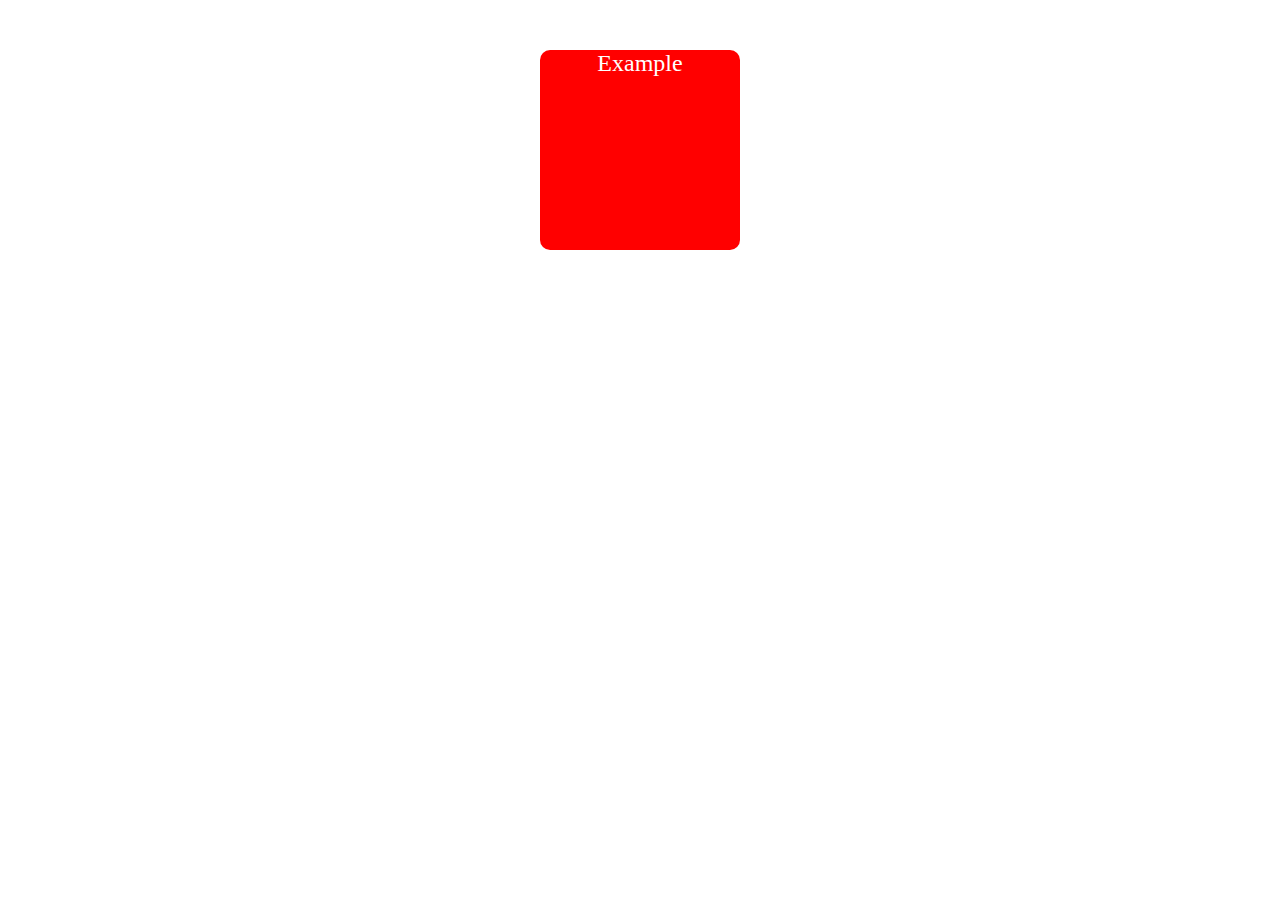
<file: CSS_Advanced/box change/index.html>
<!DOCTYPE html>
<html lang="en">
<head>
    <meta charset="UTF-8">
    <meta name="viewport" content="width=device-width, initial-scale=1.0">
    <title>Box change</title>
    <link rel="stylesheet" href="style.css">
</head>
<body>
    <div class="box"><p class="text">Example</p></div>
</body>
</html>
</file>
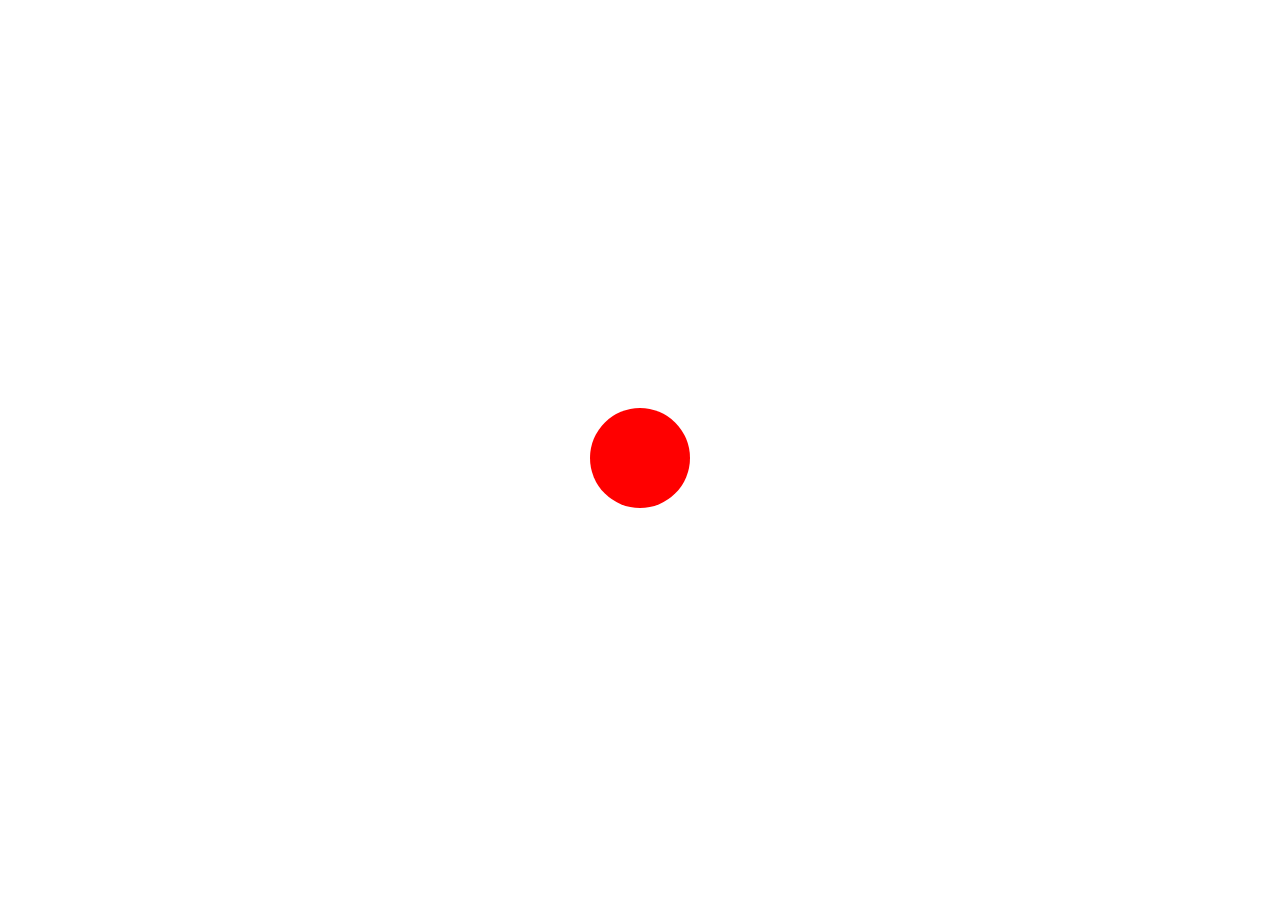
<file: CSS_Advanced/circletobox/index.html>
<!DOCTYPE html>
<html lang="en">
<head>
    <meta charset="UTF-8">
    <meta name="viewport" content="width=device-width, initial-scale=1.0">
    <title>Circle animation</title>
    <link rel="stylesheet" href="style.css">
</head>
<body>
    <main><div class="circle"></div></main>
    
</body>
</html>
</file>
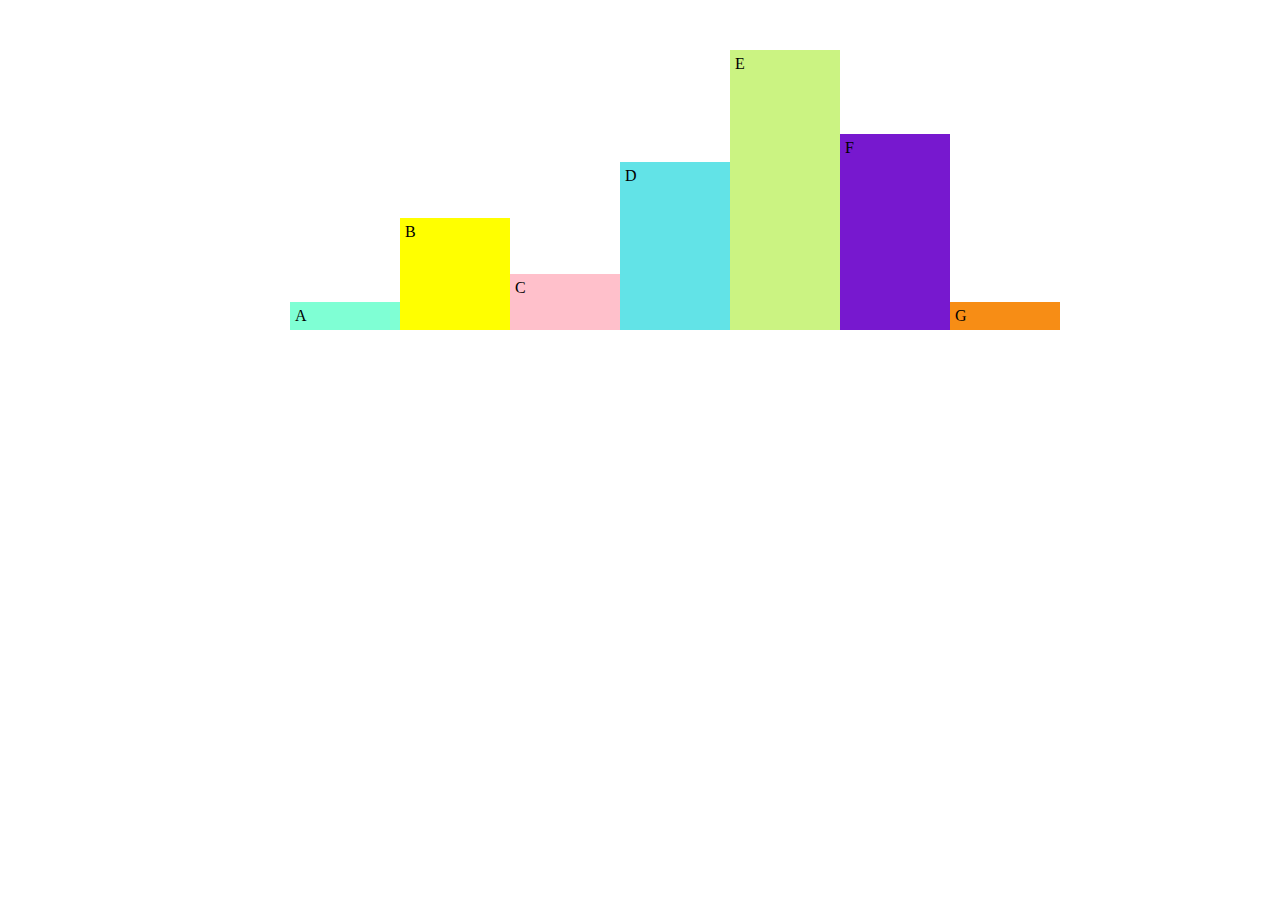
<file: CSS_Advanced/Colorful Statistic Diagram/index.html>
<!DOCTYPE html>
<html lang="en">
<head>
    <meta charset="UTF-8">
    <meta name="viewport" content="width=device-width, initial-scale=1.0">
    <title>Colorful Statistic Diagram</title>
    <link rel="stylesheet" href="style.css">
</head>
<body>
    <section class="wrapper">
        <article class="bar a">a</article>
        <article class="bar b">b</article>
        <article class="bar c">c</article>
        <article class="bar d">d</article>
        <article class="bar e">e</article>
        <article class="bar f">f</article>
        <article class="bar g">g</article>
    </section>
</body>
</html>
</file>
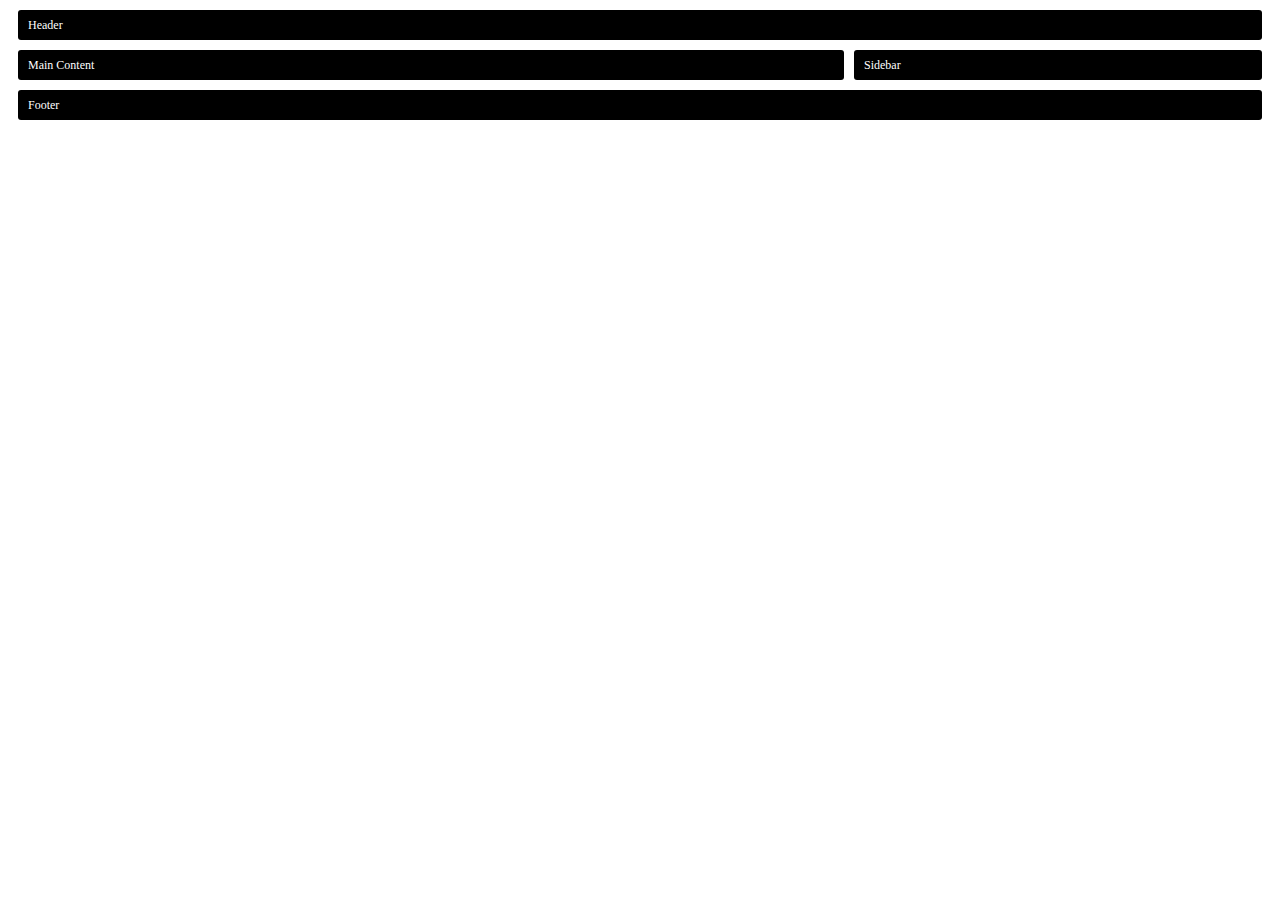
<file: CSS_Advanced/Grid Areas Media Queries/index.html>
<!DOCTYPE html>
<html lang="en">

<head>
    <meta charset="UTF-8">
    <meta name="viewport" content="width=device-width, initial-scale=1.0">
    <title>Grid Areas Media Queries</title>
    <link rel="stylesheet" href="style.css">
</head>

<body>
    <div class="page-wrapper">
        <header>
            Header
        </header>
        <main>
            Main Content
        </main>
        <aside>
            Sidebar
        </aside>
        <footer>
            Footer
        </footer>
    </div>

</body>

</html>
</file>
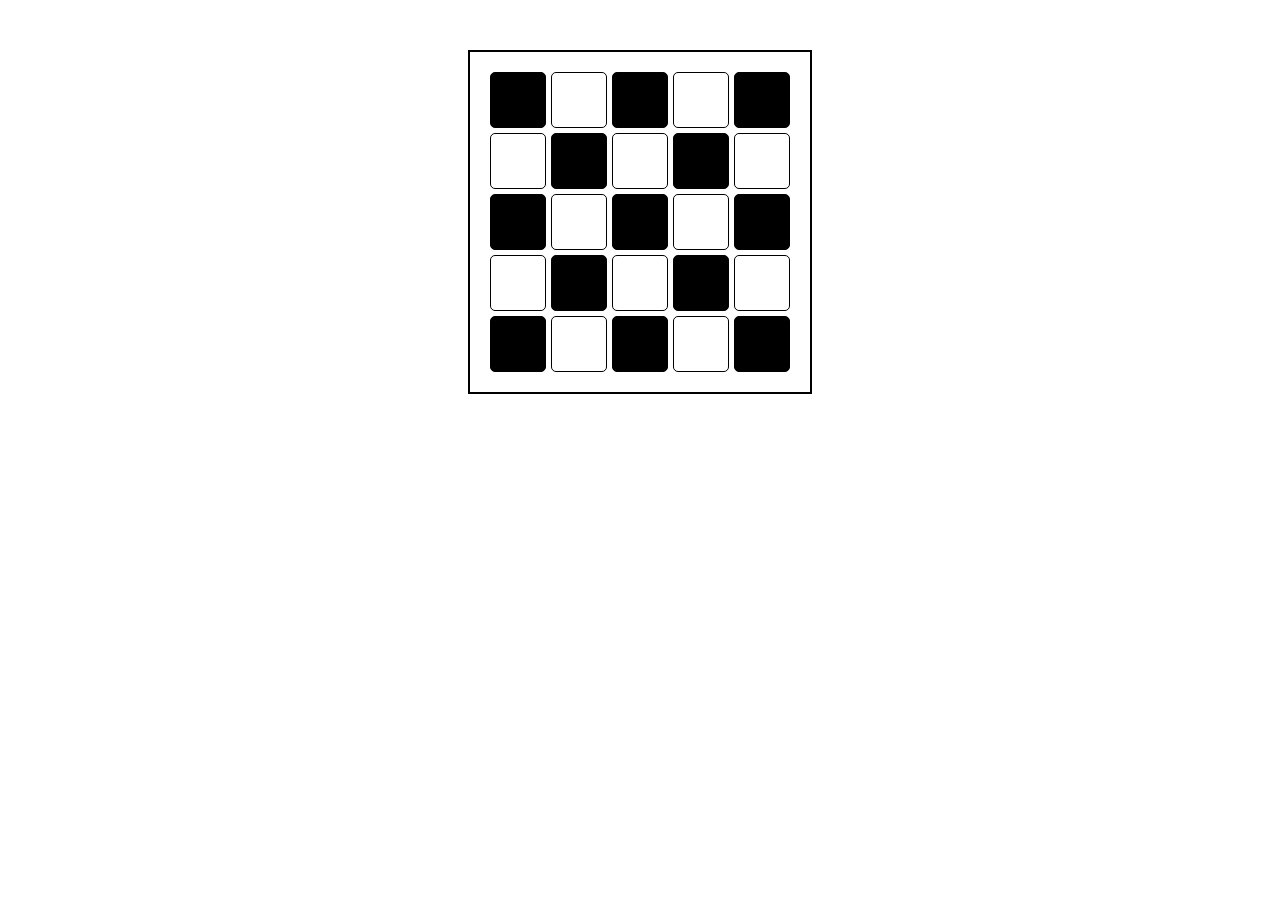
<file: CSS_Advanced/grid chess board/index.html>
<!DOCTYPE html>
<html lang="en">
<head>
    <meta charset="UTF-8">
    <meta name="viewport" content="width=device-width, initial-scale=1.0">
    <title>Chess board</title>
    <link rel="stylesheet" href="style.css">
</head>
<body>
    <section class="board">
        <div class="cell"></div>
        <div class="cell"></div>
        <div class="cell"></div>
        <div class="cell"></div>
        <div class="cell"></div>
        <div class="cell"></div>
        <div class="cell"></div>
        <div class="cell"></div>
        <div class="cell"></div>
        <div class="cell"></div>
        <div class="cell"></div>
        <div class="cell"></div>
        <div class="cell"></div>
        <div class="cell"></div>
        <div class="cell"></div>
        <div class="cell"></div>
        <div class="cell"></div>
        <div class="cell"></div>
        <div class="cell"></div>
        <div class="cell"></div>
        <div class="cell"></div>
        <div class="cell"></div>
        <div class="cell"></div>
        <div class="cell"></div>
        <div class="cell"></div>
    </section>
</body>
</html>
</file>
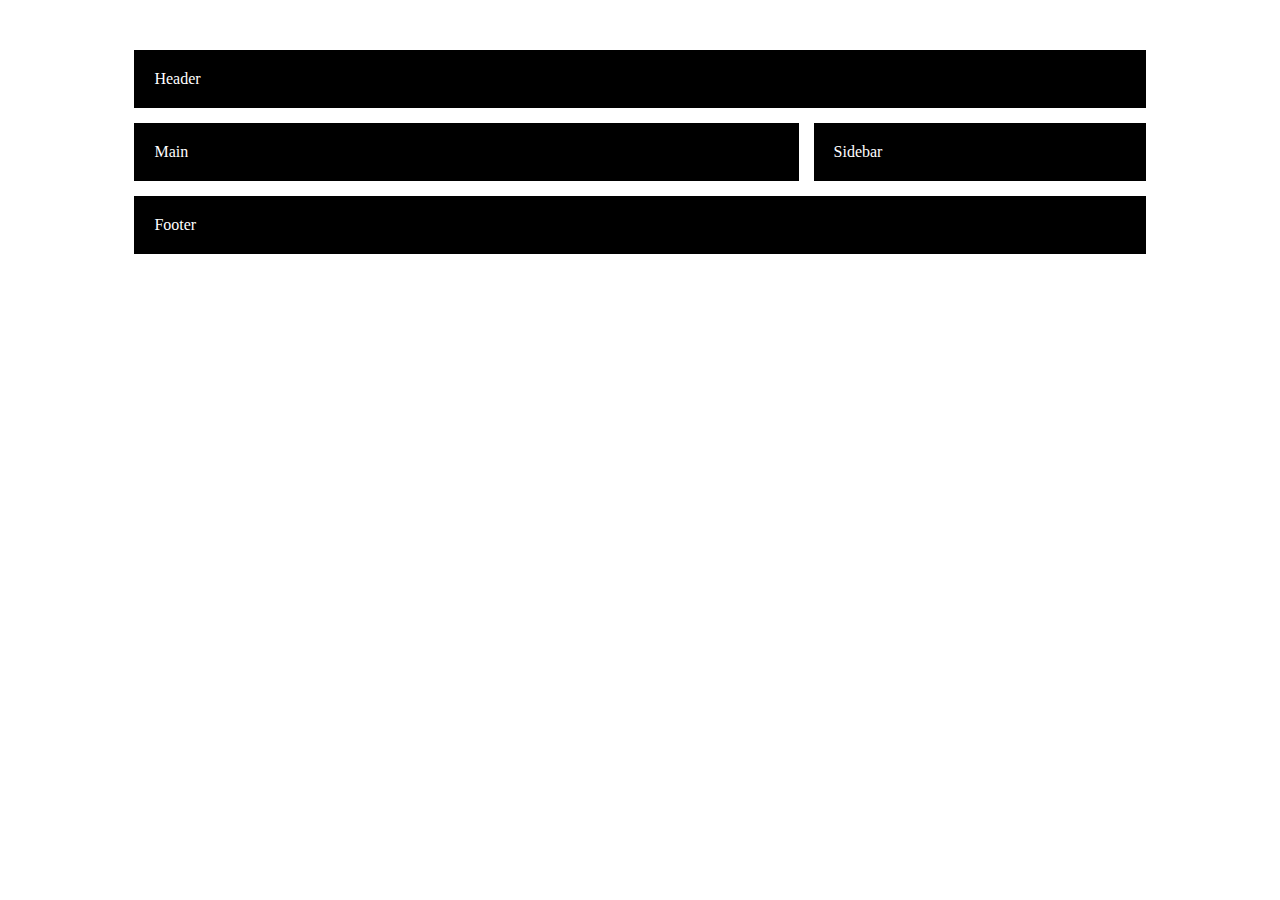
<file: CSS_Advanced/simple blog layout/index.html>
<!DOCTYPE html>
<html lang="en">
<head>
    <meta charset="UTF-8">
    <meta name="viewport" content="width=device-width, initial-scale=1.0">
    <title>Simple blog layout</title>
    <link rel="stylesheet" href="style.css">
</head>
<body>
    <div class="grid-wrapper">
        <header>
            Header
        </header>
        <main>
            Main
        </main>
        <aside>
            Sidebar
        </aside>
        <footer>
            Footer
        </footer>
    </div>
</body>
</html>
</file>
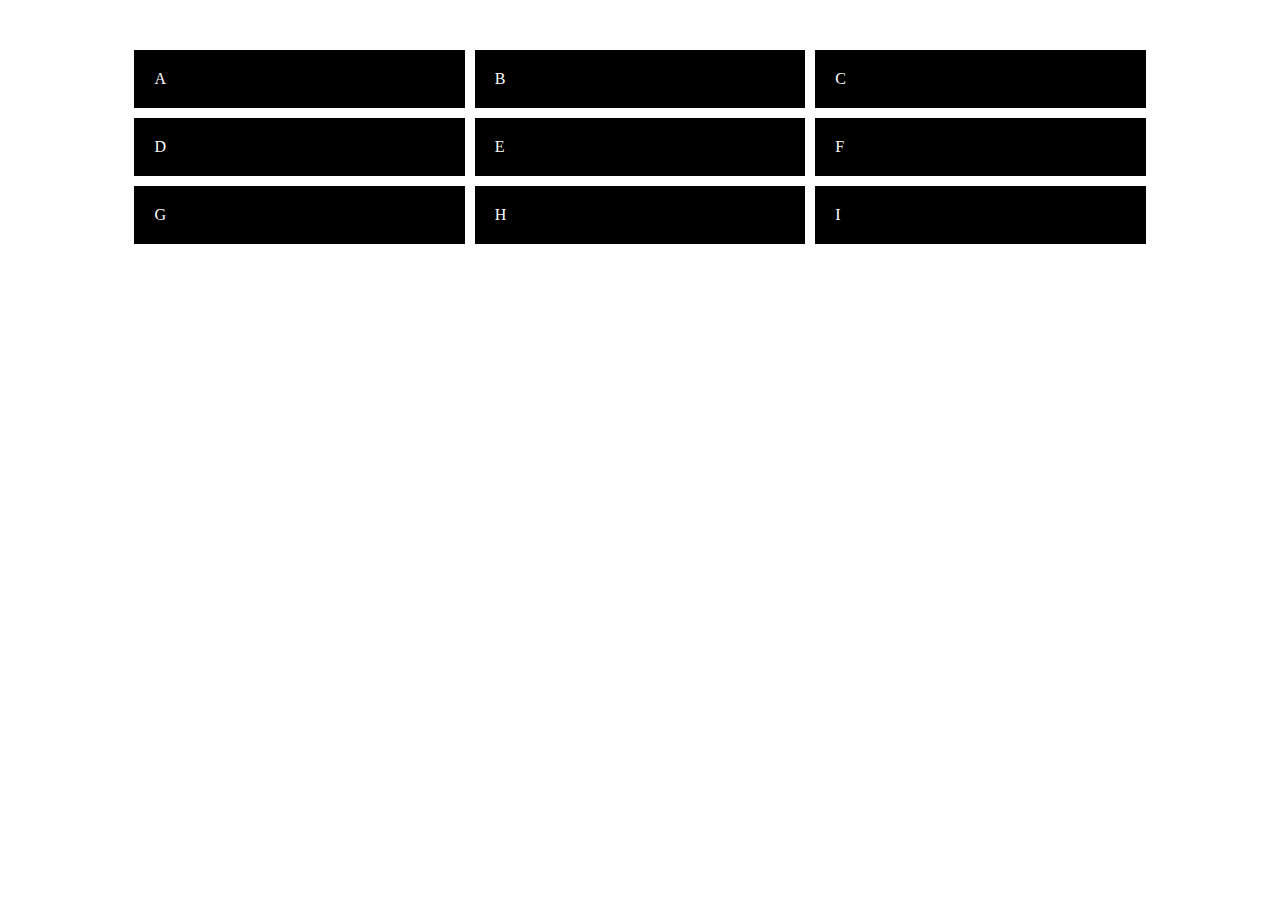
<file: CSS_Advanced/simple grid/index.html>
<!DOCTYPE html>
<html lang="en">
<head>
    <meta charset="UTF-8">
    <meta name="viewport" content="width=device-width, initial-scale=1.0">
    <title>Simple grid</title>
    <link rel="stylesheet" href="style.css">
</head>
<body>
    <section class="grid-wrapper">
        <article>A</article>
        <article>B</article>
        <article>C</article>
        <article>D</article>
        <article>E</article>
        <article>F</article>
        <article>G</article>
        <article>H</article>
        <article>I</article>
    </section>
</body>
</html>
</file>
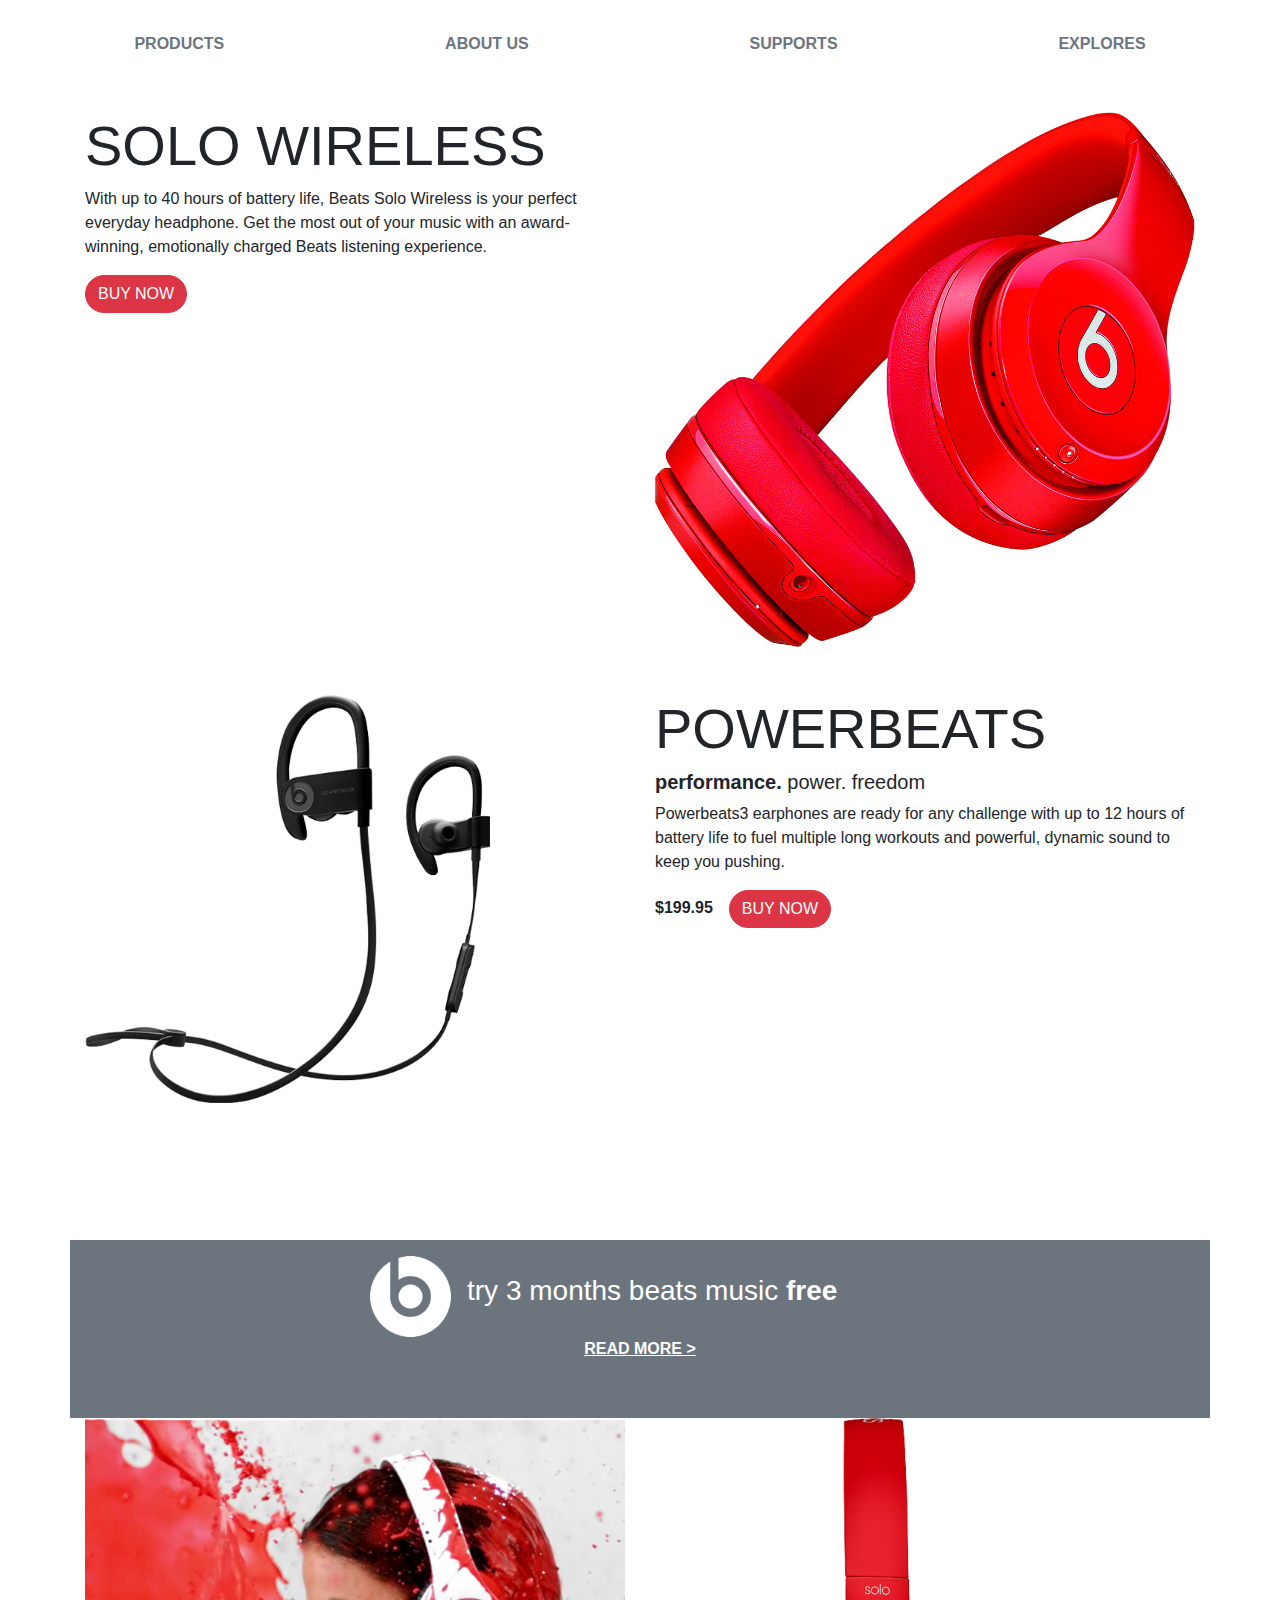
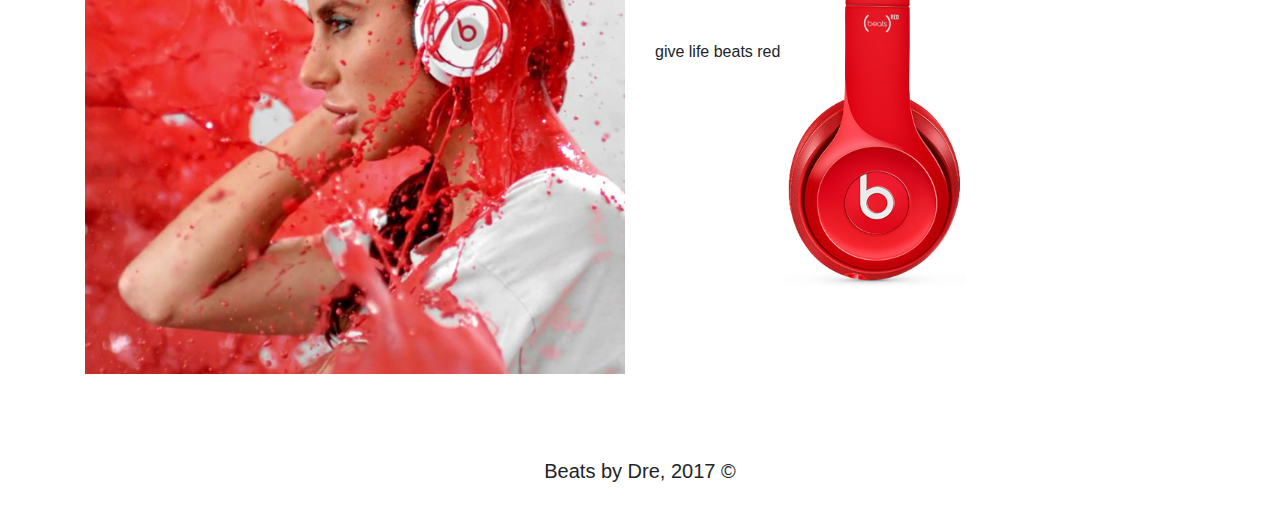
<file: HTML_CSS_Exams/August_2020/02. Beats/index.html>
<!DOCTYPE html>
<html lang="en">

<head>
    <title>Power beats</title>
    <meta charset="utf-8">
    <meta name="viewport" content="width=device-width, initial-scale=1">
    <link rel="stylesheet" href="https://maxcdn.bootstrapcdn.com/bootstrap/4.5.2/css/bootstrap.min.css">
    <script src="https://ajax.googleapis.com/ajax/libs/jquery/3.5.1/jquery.min.js"></script>
    <script src="https://cdnjs.cloudflare.com/ajax/libs/popper.js/1.16.0/umd/popper.min.js"></script>
    <script src="https://maxcdn.bootstrapcdn.com/bootstrap/4.5.2/js/bootstrap.min.js"></script>
</head>

<body>
    <nav>
        <ul class="nav justify-content-around m-4 font-weight-bold">
            <li class="nav-item">
                <a class="nav-link text-secondary" href="#">PRODUCTS</a>
            </li>
            <li class="nav-item">
                <a class="nav-link text-secondary" href="#">ABOUT US</a>
            </li>
            <li class="nav-item">
                <a class="nav-link text-secondary" href="#">SUPPORTS</a>
            </li>
            <li class="nav-item">
                <a class="nav-link text-secondary" href="#">EXPLORES</a>
            </li>
        </ul>
    </nav>
    <main>
        <div class="container">
            <div class="row solo-wireless mt-5">
                <div class="col">
                    <h2 class="text-uppercase display-4">solo wireless</h2>
                    <p>With up to 40 hours of battery life, Beats Solo Wireless is
                        your perfect everyday headphone. Get the most out of your
                        music with an award-winning, emotionally charged Beats
                        listening experience.
                    </p>
                    <button type="button" class="btn btn-danger rounded-pill">BUY NOW</button>
                </div>
                <div class="col">
                    <img src="./images/beats-landing-main.jpg" class="img-fluid" alt="solo beats">
                </div>
            </div>
            <div class="row powerbeats mt-5">
                <div class="col">
                    <img src="./images/powerbeats.png" class="img-fluid h-75" alt="powerbeats">
                </div>
                <div class="col">
                    <h2 class="text-uppercase display-4">
                        powerbeats
                    </h2>
                    <h5 class="align-right">
                        <span class="font-weight-bold">performance.</span> power. freedom
                    </h5>
                    <p>
                        Powerbeats3 earphones are ready for any challenge with
                        up to 12 hours of battery life to fuel multiple long
                        workouts and powerful, dynamic sound
                        to keep you pushing.
                    </p>
                    <span class="font-weight-bold mr-3">$199.95</span><button type="button" class="btn btn-danger rounded-pill">BUY NOW</button>
                </div>
            </div>
            <div class="row music-free bg-secondary justify-content-center">
                <div class="col-6 text-white mt-3">
                    <img src="./images/beats-logo-small-white.png" class="img-fluid h-50 mr-3" alt=""><h3 class="d-inline">try 3 months beats music <strong>free</strong></h3>
                    <p class="text-center"><u><strong>READ MORE ></strong></u></p>
                </div>
            </div>
            <div class="row give-life">
                <div class="col">
                    <img src="./images/beats-girl.png" class="img-fluid" alt="beats girl">
                </div>
                <div class="col">
                    <div class="give-life-text d-inline">
                        give life beats red
                    </div>
                    <div class="give-life-image d-inline">
                        <img src="./images/beats-red.png" class="img-fluid h-75" alt="beats red">
                    </div>
                </div>
            </div>
            <div class="row footer">
                <div class="col">
                    <h5 class="text-center p-3">Beats by Dre, 2017 &copy;</h5>
                </div>
            </div>
        </div>
    </main>
</body>

</html>
</file>
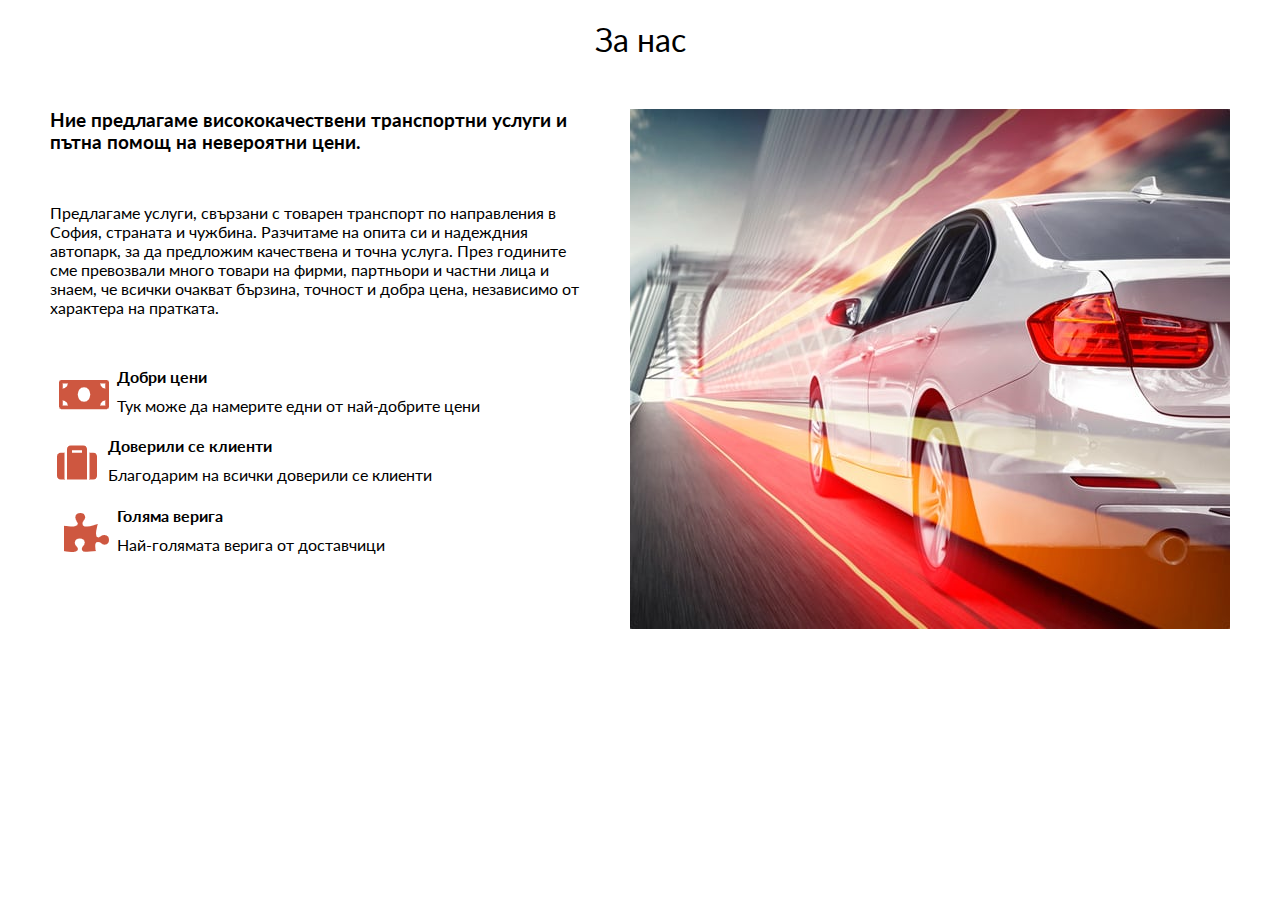
<file: HTML_CSS_Exams/March_2020/01. Car Dealers/index.html>
<!DOCTYPE html>
<html lang="en">

<head>
    <meta charset="UTF-8">
    <meta name="viewport" content="width=device-width, initial-scale=1.0">
    <title>On the road</title>
    <link rel="stylesheet" href="style.css">
</head>

<body>
    <h1 class="main-heading">
        За нас
    </h1>
    <div class="container">
        <section class="content">
            <h3 class="content-heading">
                Ние предлагаме висококачествени транспортни услуги и пътна помощ на невероятни цени.
            </h3>
            <p>
                Предлагаме услуги, свързани с товарен транспорт по направления в София, страната и чужбина.
                Разчитаме на опита си и надеждния автопарк, за да предложим качествена и точна услуга. През годините
                сме превозвали много товари на фирми, партньори и частни лица и знаем, че всички очакват бързина,
                точност и добра цена, независимо от характера на пратката.
            </p>
            <article class="content-short">
                <img src="./images/1.png" alt="">
                <div>
                    <header class="content-short-heading">
                        Добри цени
                    </header>
                    <p>
                        Тук може да намерите едни от най-добрите цени
                    </p>
                </div>
            </article>
            <article class="content-short">
                <img src="./images/2.png" alt="">
                <div>
                    <header class="content-short-heading">
                        Доверили се клиенти
                    </header>
                    <p>
                        Благодарим на всички доверили се клиенти
                    </p>
                </div>
            </article>
            <article class="content-short">
                <img src="./images/3.png" alt="">
                <div>
                    <header class="content-short-heading">
                        Голяма верига
                    </header>
                    <p>
                        Най-голямата верига от доставчици
                    </p>
                </div>
            </article>
        </section>
        <section class="img-wrapper">
            <img src="./images/about-bg.jpg" alt="car">
        </section>
    </div>
</body>

</html>
</file>
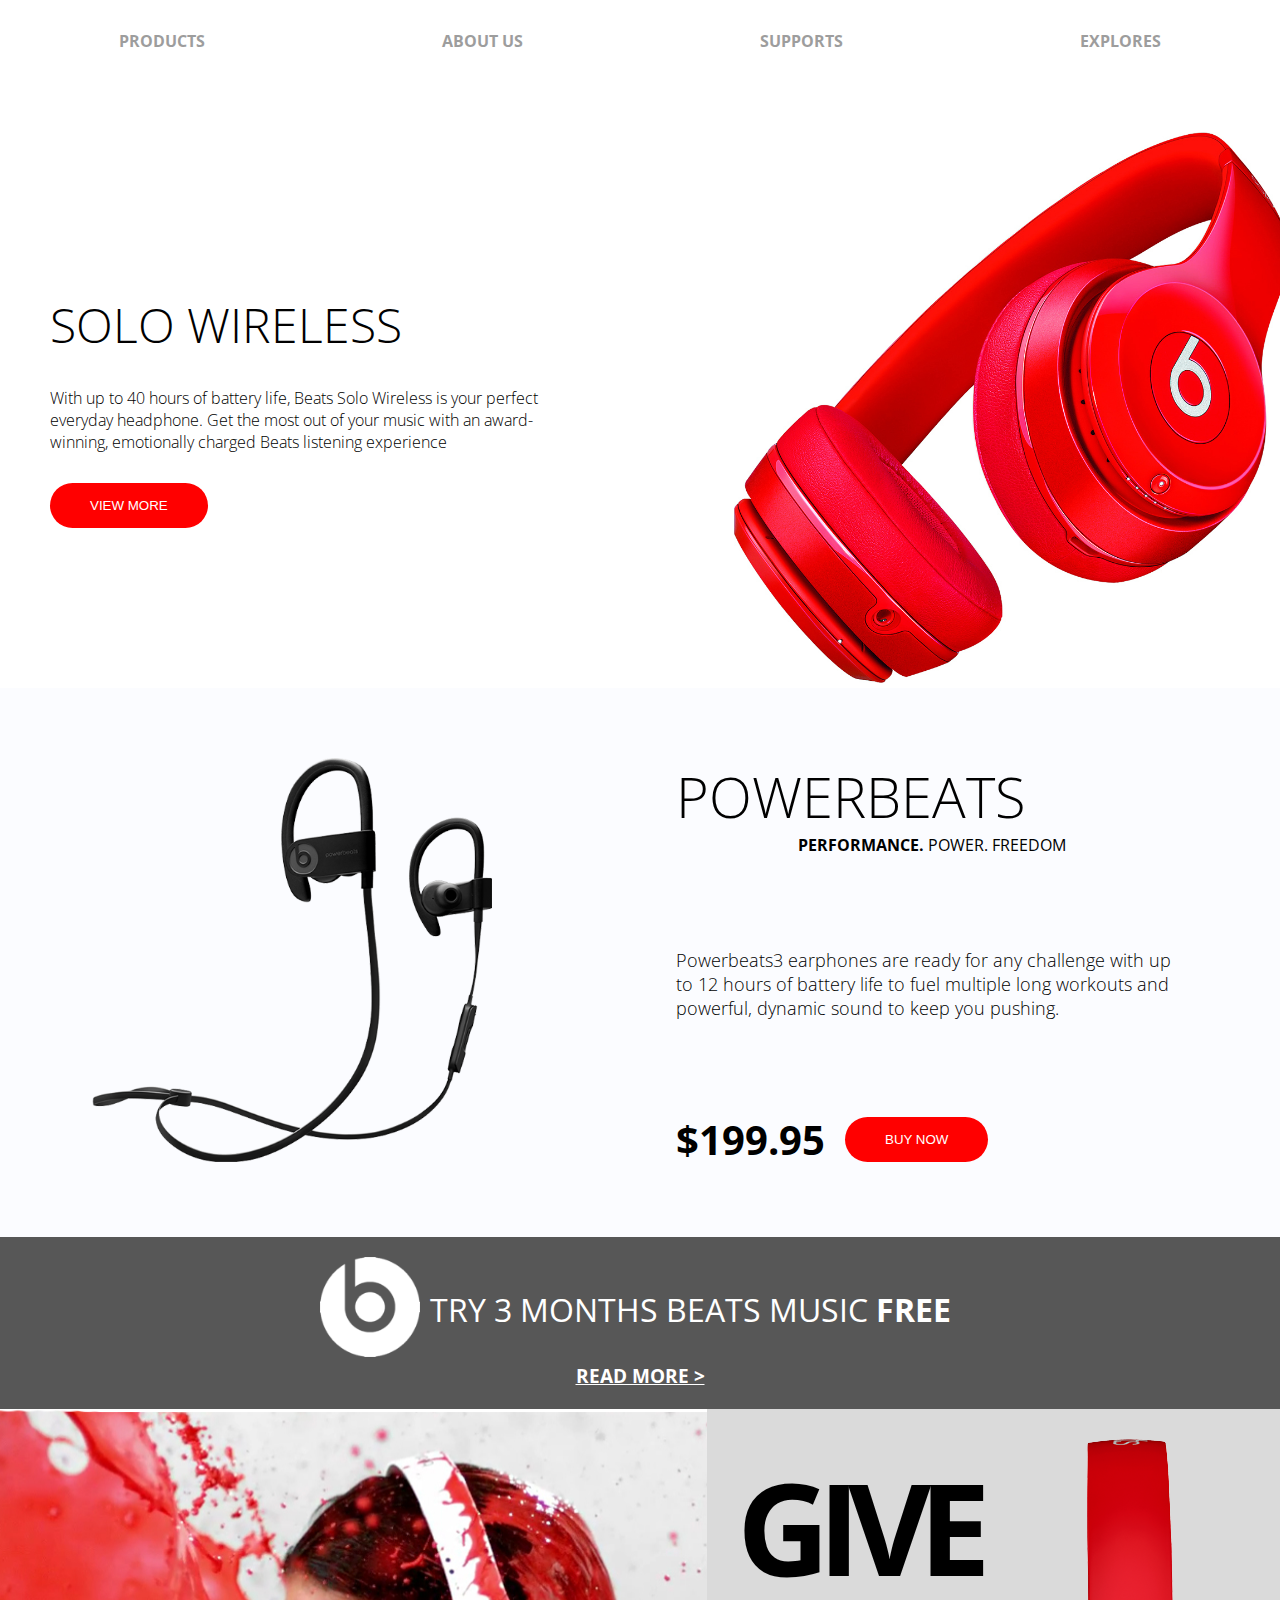
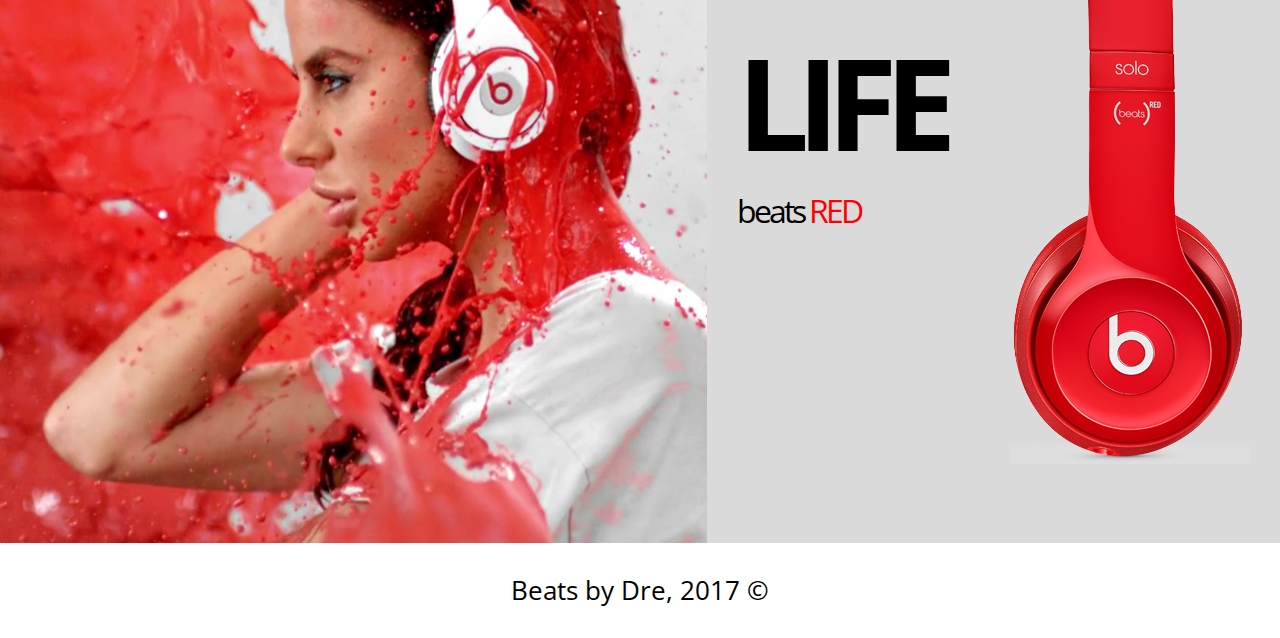
<file: HTML_CSS_Exams/March_2020/02. Beats/index.html>
<!DOCTYPE html>
<html lang="en">

<head>
    <meta charset="UTF-8">
    <meta name="viewport" content="width=device-width, initial-scale=1.0">
    <title>Powerbeats</title>
    <link rel="stylesheet" href="style.css">
</head>

<body>
    <header>
        <nav>
            <ul class="nav-list-items">
                <li><a href="" class="uppercase">products</a></li>
                <li><a href="" class="uppercase">about us</a></li>
                <li><a href="" class="uppercase">supports</a></li>
                <li><a href="" class="uppercase">explores</a></li>
            </ul>
        </nav>
    </header>
    <main>
        <section class="solo-wireless">
            <div class="solo-wireless-content">
                <h1 class="solo-wireless-content-heading uppercase">solo wireless</h1>
                <p class="solo-wireless-content-text">With up to 40 hours of battery life, Beats Solo Wireless is
                    your perfect everyday headphone. Get the most out of your
                    music with an award-winning, emotionally charged Beats
                    listening experience
                </p>
                <button class="solo-wireless-content-view btn uppercase">view more</button>
            </div>
            <div class="solo-wireless-img-container">
                <img src="./images/beats-landing-main.jpg" alt="beats headphones">
            </div>
        </section>
        <section class="powerbeats">
            <div class="powerbeats-img-container">
                <img src="./images/powerbeats.png" alt="beats earphones">
            </div>
            <div class="powerbeats-content">
                <header>
                    <h1 class="powerbeats-content-big-heading uppercase">powerbeats</h1>
                    <p class="powerbeats-content-small-heading">
                        <strong>performance.</strong> power. freedom
                    </p>
                </header>
                <p class="powerbeats-content-text">Powerbeats3 earphones are ready for any challenge with
                    up to 12 hours of battery life to fuel multiple long
                    workouts and powerful, dynamic sound
                    to keep you pushing.
                </p>
                <div class="price-buy">
                    <span class="price">$199.95</span>
                    <button class="powerbeats-content-buy btn uppercase">buy now</button>
                </div>
            </div>
        </section>
        <section class="music-free">
            <div class="img-text">
                <div class="music-free-img-container">
                    <img src="./images/beats-logo-small-white.png" alt="beats logo">
                </div>
                <p class="music-free-text">try 3 months beats music <strong>free</strong></p>
            </div>
            <a href="" class="uppercase">read more ></a>
        </section>
        <section class="give-life">
            <div class="img-beats-girl-container">
                <img src="./images/beats-girl.png" alt="girl with beats headphones">
            </div>
            <div class="give-life-content">
                <div class="uppercase strong">give</div>
                <div class="uppercase strong">life</div>
                <div>
                    beats <span class="uppercase red">red</span>
                </div>
            </div>
            <div class="img-beats-red-continer">
                <img src="./images/beats-red.png" alt="beats headphones">
            </div>
        </section>
    </main>
    <footer>
        <p>Beats by Dre, 2017 &copy;</p>
    </footer>
</body>

</html>
</file>
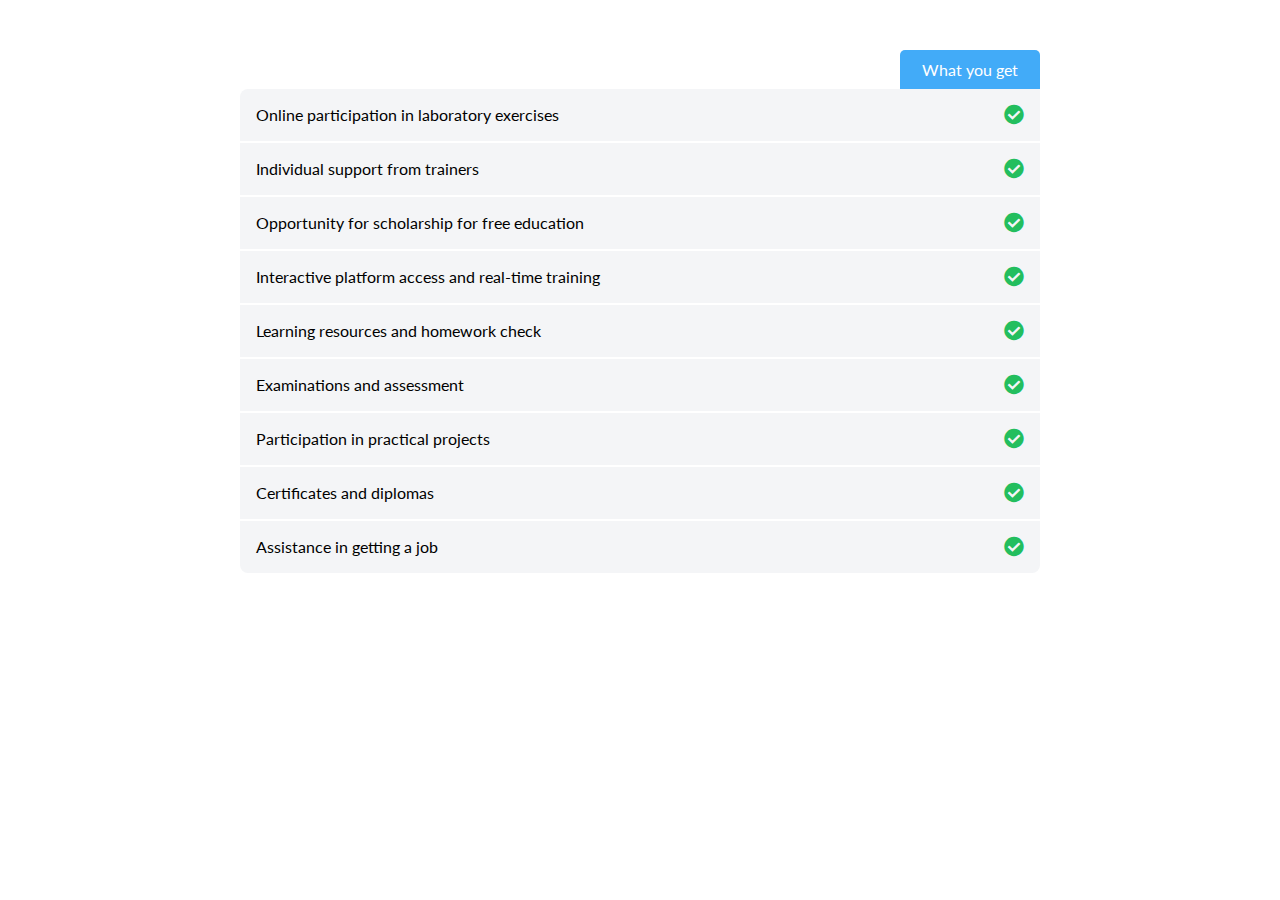
<file: HTML_CSS_Exams/August_2019/01_Advantages/Requirements-and-Resources/index.html>
<!DOCTYPE html>
<html lang="en">
<head>
    <meta charset="UTF-8">
    <meta name="viewport" content="width=device-width, initial-scale=1.0">
    <link rel="stylesheet" href="style.css">
    <title>Advantages</title>
</head>
<body>
    <section class="advantage">
        <header class="advantage-header">
            What you get
        </header>
        <article class="advantage-list">
            <ul>
                <li>Online participation in laboratory exercises<i class="fas fa-check-circle"></i></li>
                <li>Individual support from trainers<i class="fas fa-check-circle"></i></li>
                <li>Opportunity for scholarship for free education<i class="fas fa-check-circle"></i></li>
                <li>Interactive platform access and real-time training<i class="fas fa-check-circle"></i></li>
                <li>Learning resources and homework check<i class="fas fa-check-circle"></i></li>
                <li>Examinations and assessment<i class="fas fa-check-circle"></i></li>
                <li>Participation in practical projects<i class="fas fa-check-circle"></i></li>
                <li>Certificates and diplomas<i class="fas fa-check-circle"></i></li>
                <li>Assistance in getting a job<i class="fas fa-check-circle"></i></li>
            </ul>
        </article>
    </section>
</body>
</html>
</file>
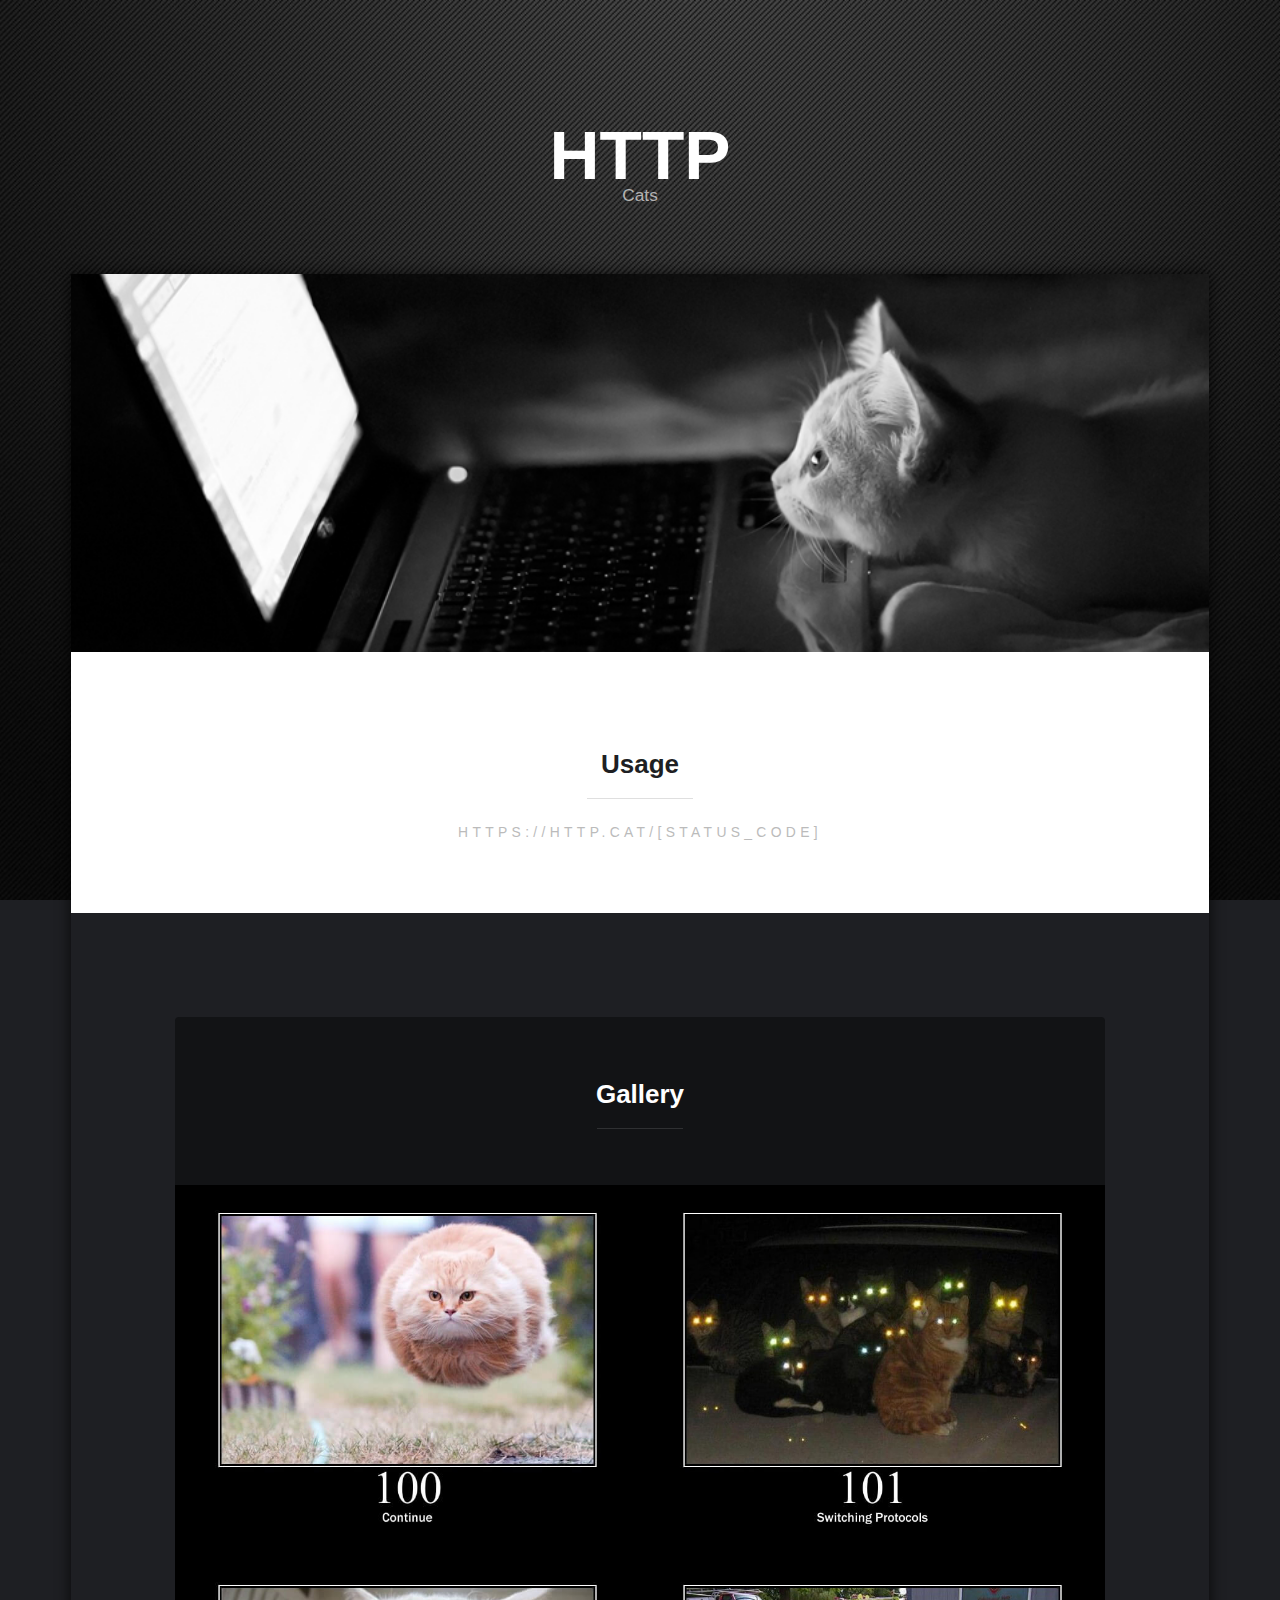
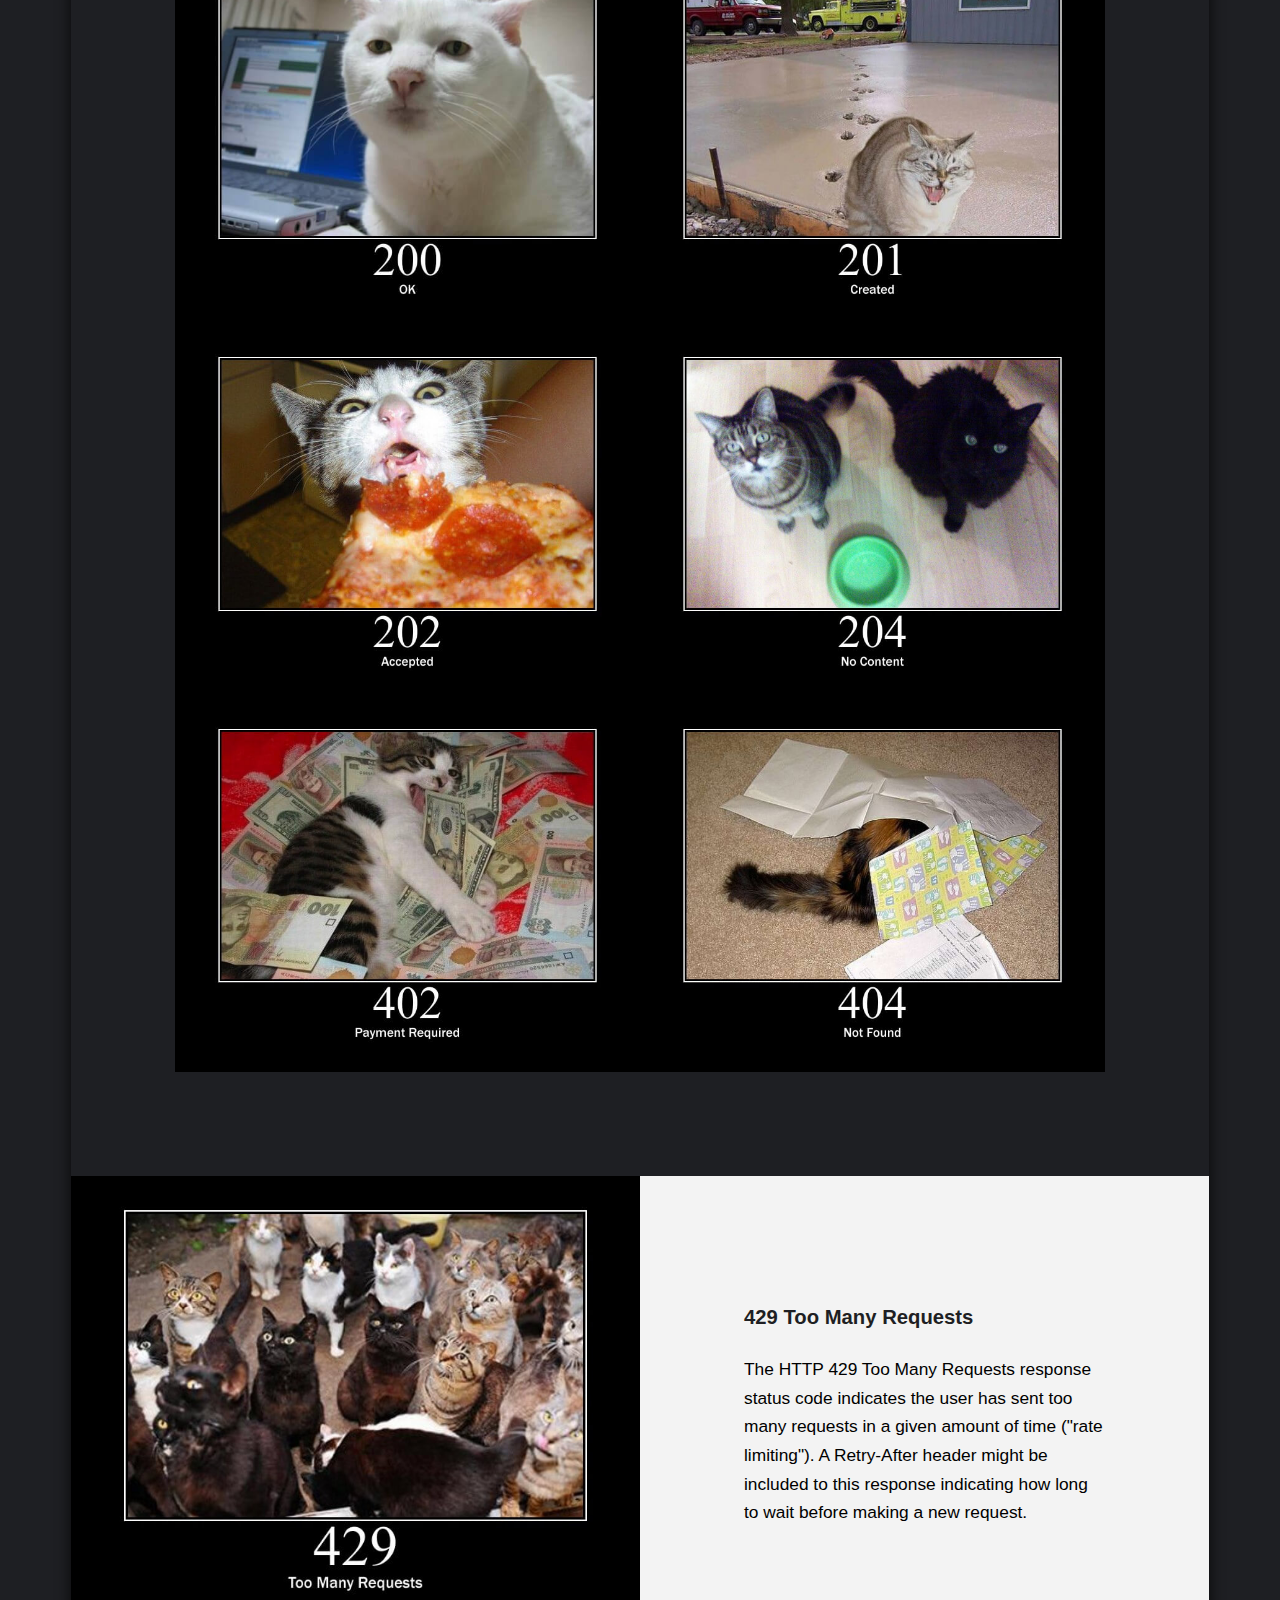
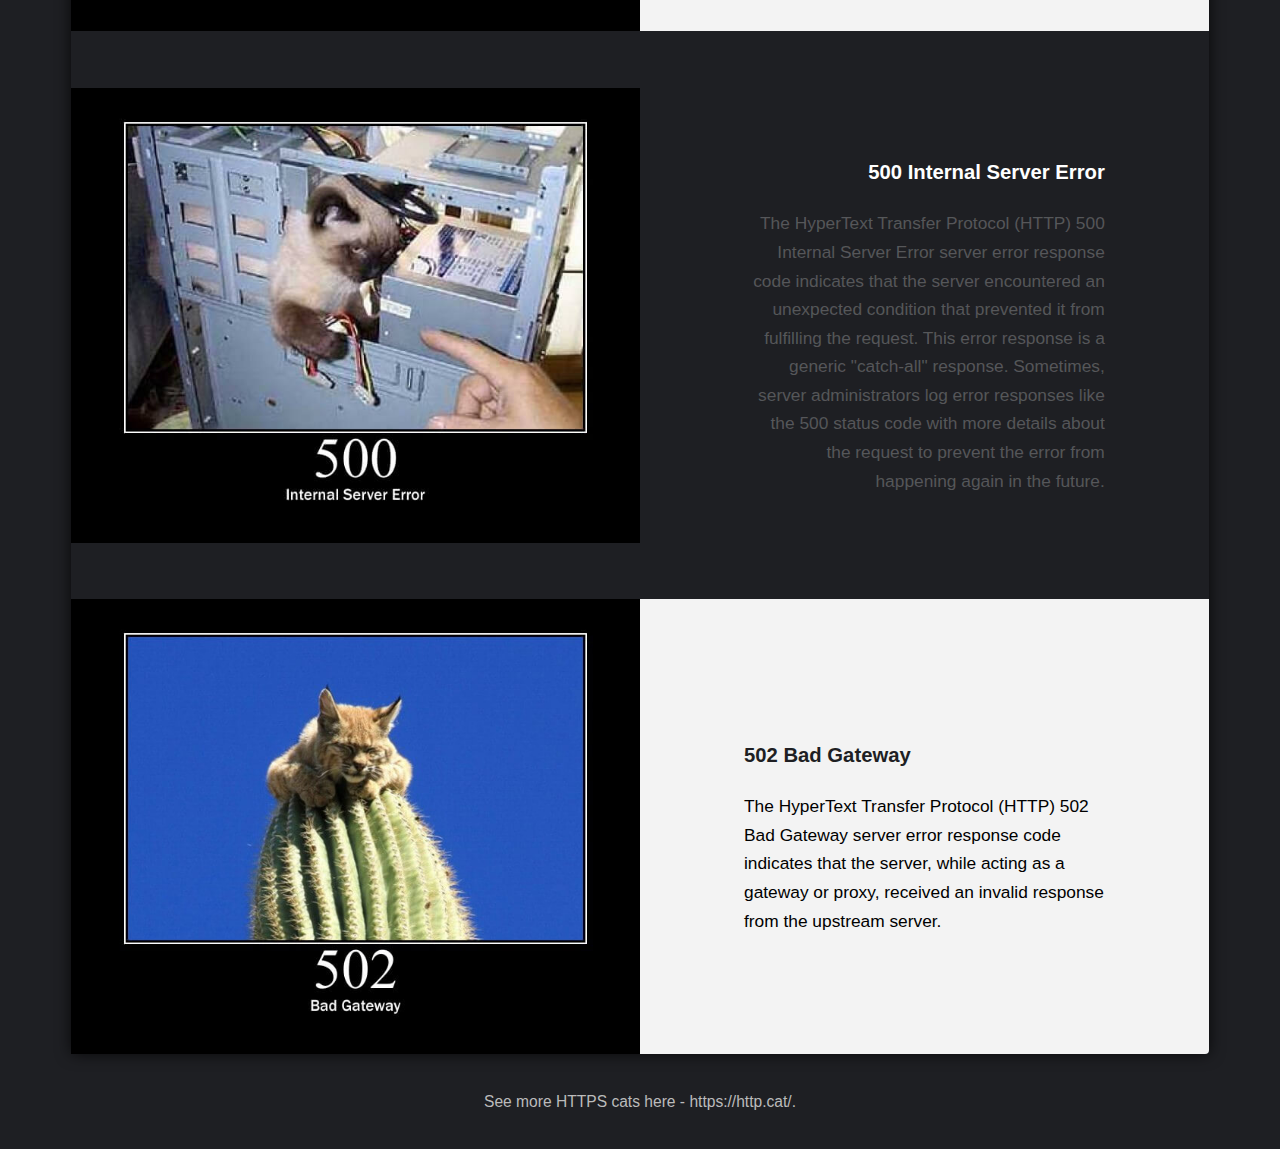
<file: HTML_CSS_Exams/August_2019/02_HTTP-Cats/Solution/index.html>
<!DOCTYPE HTML>
<html>

<head>
    <meta charset="utf-8" />
    <title>HTTP Cats</title>
    <meta name="viewport" content="width=device-width, initial-scale=1.0">
    <link rel="stylesheet" href="style.css">
    <link rel="stylesheet" href="responsive.css">
</head>

<body>
    <header>
        <div class="logo">
            <a href="#">HTTP <span> Cats</span></a>
        </div>
    </header>

    <main>
        <section class="inner">
            <section class="wrapper style1">
                <img src="images/cover.png" />
                <header class="special">
                    <h2>Usage</h2>
                    <p>https://http.cat/[status_code]</p>
                </header>
            </section>

            <section class="wrapper style2">
                <header>
                    <h2>Gallery</h2>
                </header>
                <div class="content">
                    <section class="gallery">
                        <div>
                            <img src="images/100.jpg" />
                        </div>
                        <div>
                            <img src="images/101.jpg" />
                        </div>
                        <div>
                            <img src="images/200.jpg" />
                        </div>
                        <div>
                            <img src="images/201.jpg" />
                        </div>
                        <div>
                            <img src="images/202.jpg" />
                        </div>
                        <div>
                            <img src="images/204.jpg" />
                        </div>
                        <div>
                            <img src="images/402.jpg" />
                        </div>
                        <div>
                            <img src="images/404.jpg" />
                        </div>
                    </section>
                </div>
            </section>

            <section class="wrapper">
                <div class="spotlight">
                    <img src="images/429.jpg" />
                    <div class="inner">
                        <h3>429 Too Many Requests</h3>
                        <p>The HTTP 429 Too Many Requests response status code indicates the user has sent too many requests in a given amount of time ("rate limiting").

                            A Retry-After header might be included to this response indicating how long to wait before making a new request.</p>
                    </div>
                </div>
                <div class="spotlight alt">
                    <img src="images/500.jpg" />
                    <div class="inner">
                        <h3>500 Internal Server Error
                        </h3>
                        <p>The HyperText Transfer Protocol (HTTP) 500 Internal Server Error server error response code indicates that the server encountered an unexpected condition that prevented it from fulfilling the request.

                            This error response is a generic "catch-all" response. Sometimes, server administrators log error responses like the 500 status code with more details about the request to prevent the error from happening again in the future.
                        </p>
                    </div>
                </div>
                <div class="spotlight">
                    <img src="images/502.jpg" />
                    <div class="inner">
                        <h3>502 Bad Gateway
                        </h3>
                        <p>The HyperText Transfer Protocol (HTTP) 502 Bad Gateway server error response code indicates that the server, while acting as a gateway or proxy, received an invalid response from the upstream server.</p>
                    </div>
                </div>
            </section>
        </section>
    </main>

    <footer>
        See more HTTPS cats here - https://http.cat/.
    </footer>
</body>

</html>
</file>
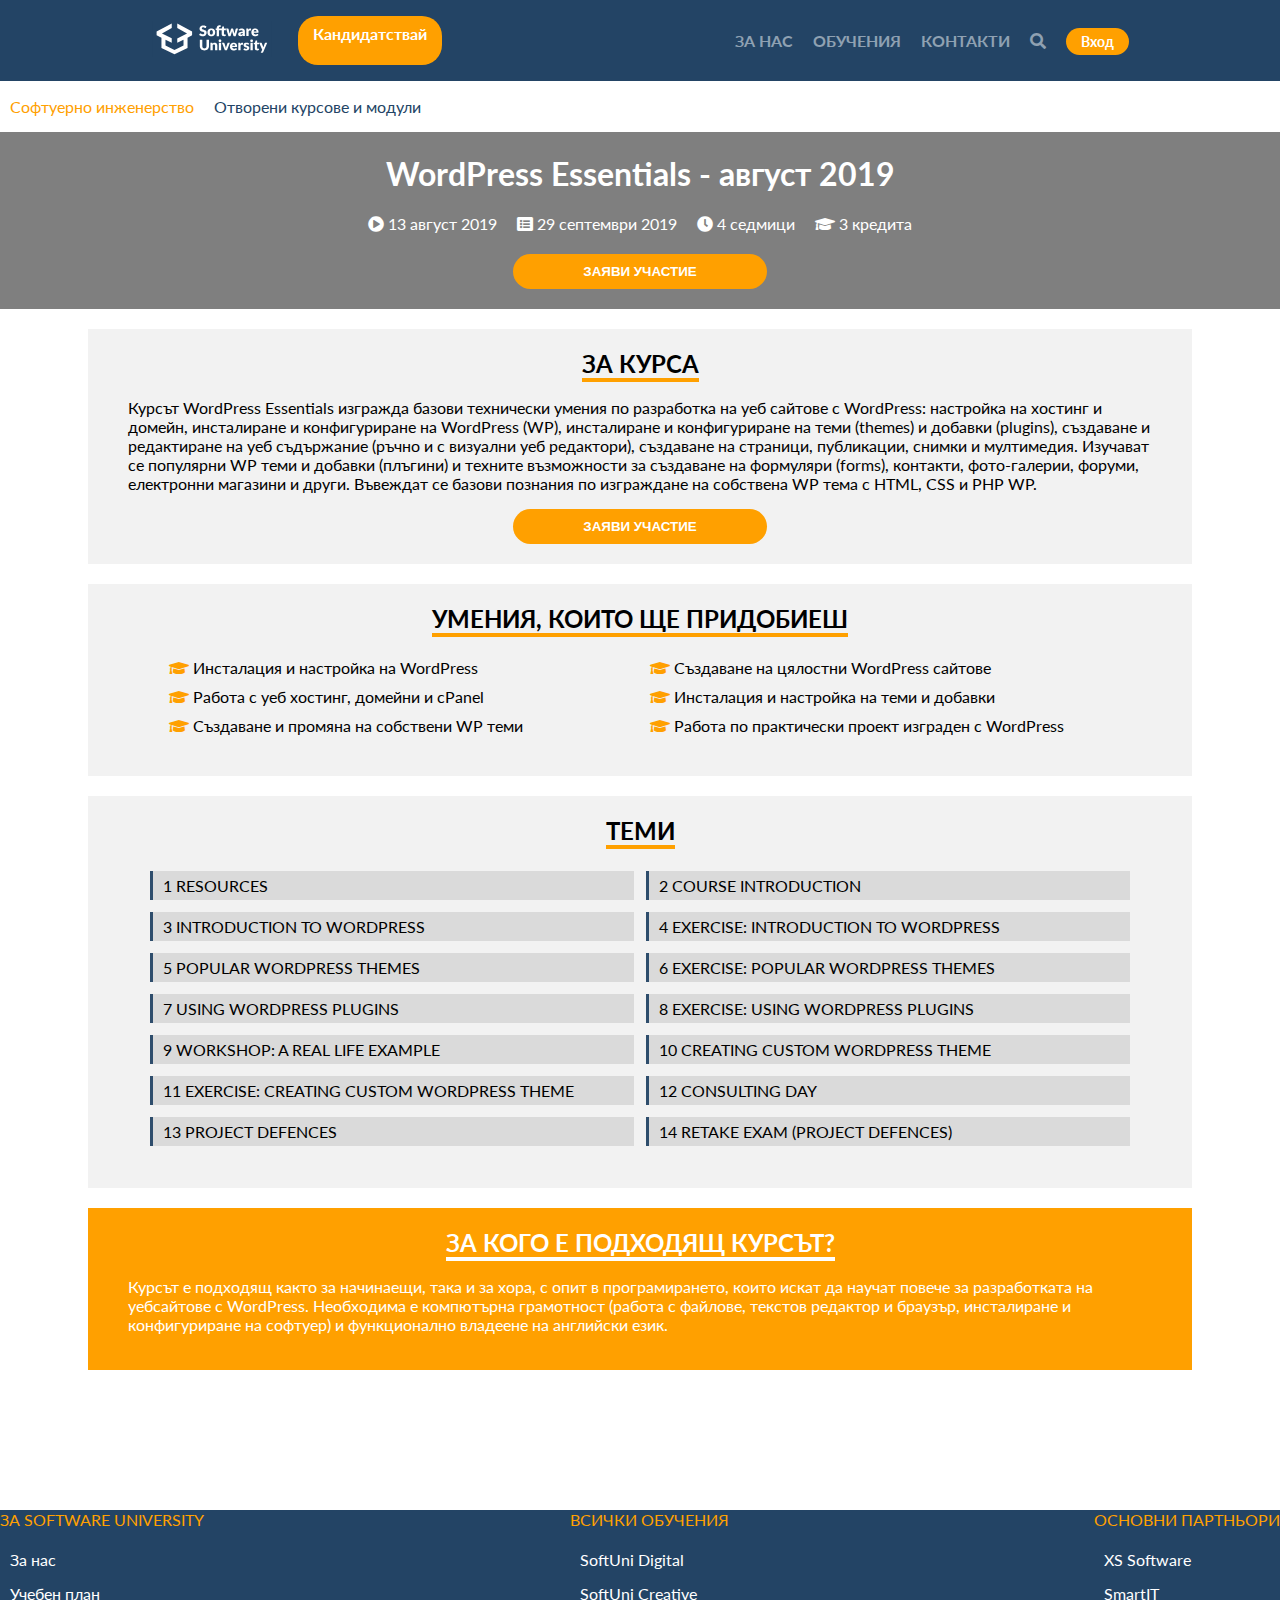
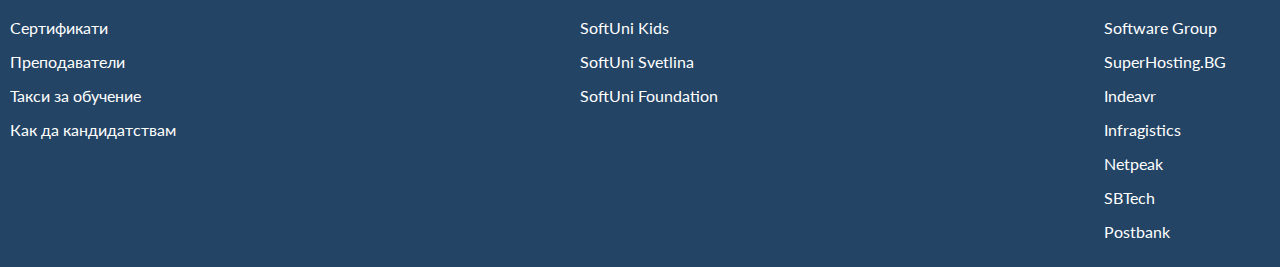
<file: HTML_CSS_Exams/August_2019/03_WordPress-Essentials/Requirements-and-Resources/index.html>
<!DOCTYPE html>
<html lang="en">

<head>
    <meta charset="UTF-8">
    <meta name="viewport" content="width=device-width, initial-scale=1.0">
    <title>WordPress Essentials</title>
    <link rel="stylesheet" href="style.css">
</head>

<body>
    <header>
        <nav class="main-nav">
            <ul class="logo-candidate">
                <li class="logo"><a href="">
                        <img src="./images/software-university-logo.svg" alt="softuni logo">
                    </a></li>
                <li><a href="">Кандидатствай</a></li>
            </ul>
            <ul class="main-menu">
                <li><a href="">ЗА НАС</a></li>
                <li><a href="">ОБУЧЕНИЯ</a></li>
                <li><a href="">КОНТАКТИ</a></li>
                <li><a href=""><i class="fas fa-search"></i></a></li>
                <li><a href="">Вход</a></li>
            </ul>
        </nav>
        <nav class="courses-nav">
            <ul>
                <li><a href="">Софтуерно инженерство</a></li>
                <li><a href="">Отворени курсове и модули </a></li>
            </ul>
        </nav>
        <section class="header-content">
            <h1>
                WordPress Essentials - август 2019
            </h1>
            <ul class="icons header-info">
                <li><i class="fas fa-play-circle"></i> 13 август 2019</li>
                <li><i class="fas fa-list-alt"></i> 29 септември 2019</li>
                <li><i class="fas fa-clock"></i> 4 седмици</li>
                <li><i class="fas fa-graduation-cap"></i> 3 кредита</li>
            </ul>
            <button class="participation-btn">
                ЗАЯВИ УЧАСТИЕ
            </button>
        </section>
    </header>

    <main>
        <section class="course-info grey-bg">
            <h2 class="title">
                ЗА КУРСА
            </h2>
            <p>
                Курсът WordPress Essentials изгражда базови технически умения по разработка на уеб сайтове с WordPress:
                настройка на хостинг и домейн, инсталиране и конфигуриране на WordPress (WP), инсталиране и
                конфигуриране на теми (themes) и добавки (plugins), създаване и редактиране на уеб съдържание (ръчно и с
                визуални уеб редактори), създаване на страници, публикации, снимки и мултимедия. Изучават се популярни
                WP теми и добавки (плъгини) и техните възможности за създаване на формуляри (forms), контакти,
                фото-галерии, форуми, електронни магазини и други. Въвеждат се базови познания по изграждане на
                собствена WP тема с HTML, CSS и PHP WP.
            </p>
            <button class="participation-btn">
                ЗАЯВИ УЧАСТИЕ
            </button>
        </section>
        <section class="skills grey-bg">
            <h2 class="title">
                УМЕНИЯ, КОИТО ЩЕ ПРИДОБИЕШ
            </h2>
            <ul>
                <li><i class="fas fa-graduation-cap"></i> Инсталация и настройка на WordPress</li>
                <li><i class="fas fa-graduation-cap"></i> Създаване на цялостни WordPress сайтове</li>
                <li><i class="fas fa-graduation-cap"></i> Работа с уеб хостинг, домейни и cPanel</li>
                <li><i class="fas fa-graduation-cap"></i> Инсталация и настройка на теми и добавки</li>
                <li><i class="fas fa-graduation-cap"></i> Създаване и промяна на собствени WP теми</li>
                <li><i class="fas fa-graduation-cap"></i> Работа по практически проект изграден с WordPress</li>
            </ul>
        </section>
        <section class="course-themes grey-bg">
            <h2 class="title">
                ТЕМИ
            </h2>
            <ul>
                <li>1 RESOURCES</li>
                <li>2 COURSE INTRODUCTION</li>
                <li>3 INTRODUCTION TO WORDPRESS</li>
                <li>4 EXERCISE: INTRODUCTION TO WORDPRESS</li>
                <li>5 POPULAR WORDPRESS THEMES</li>
                <li>6 EXERCISE: POPULAR WORDPRESS THEMES</li>
                <li>7 USING WORDPRESS PLUGINS</li>
                <li>8 EXERCISE: USING WORDPRESS PLUGINS</li>
                <li>9 WORKSHOP: A REAL LIFE EXAMPLE</li>
                <li>10 CREATING CUSTOM WORDPRESS THEME</li>
                <li>11 EXERCISE: CREATING CUSTOM WORDPRESS THEME</li>
                <li>12 CONSULTING DAY</li>
                <li>13 PROJECT DEFENCES</li>
                <li>14 RETAKE EXAM (PROJECT DEFENCES)</li>
            </ul>
        </section>
        <section class="course-suitable">
            <h2 class="title">
                ЗА КОГО Е ПОДХОДЯЩ КУРСЪТ?
            </h2>
            <p>
                Курсът е подходящ както за начинаещи, така и за хора, с опит в програмирането, които искат да научат
                повече за разработката на уебсайтове с WordPress. Необходима е компютърна грамотност (работа с файлове,
                текстов редактор и браузър, инсталиране и конфигуриране на софтуер) и функционално владеене на английски
                език.
            </p>
        </section>
        <section></section>
        <section></section>
    </main>

    <footer>
        <article>
            <header class="footer-article-header">ЗА SOFTWARE UNIVERSITY</header>
            <ul class="footer-list-items">
                <li><a href="">За нас</a></li>
                <li><a href="">Учебен план</a></li>
                <li><a href="">Сертификати</a></li>
                <li><a href="">Преподаватели</a></li>
                <li><a href="">Такси за обучение</a></li>
                <li><a href="">Как да кандидатствам</a></li>

            </ul>

        </article>
        <article>
            <header class="footer-article-header">ВСИЧКИ ОБУЧЕНИЯ</header>
            <ul class="footer-list-items">
                <li><a href="">SoftUni Digital</a></li>
                <li><a href="">SoftUni Creative</a></li>
                <li><a href="">SoftUni Kids</a></li>
                <li><a href="">SoftUni Svetlina</a></li>
                <li><a href="">SoftUni Foundation</a></li>
            </ul>

        </article>
        <article>
            <header class="footer-article-header">ОСНОВНИ ПАРТНЬОРИ</header>
            <ul class="footer-list-items">
                <li><a href="">XS Software</a></li>
                <li><a href="">SmartIT</a></li>
                <li><a href="">Software Group</a></li>
                <li><a href="">SuperHosting.BG</a></li>
                <li><a href="">Indeavr</a></li>
                <li><a href="">Infragistics</a></li>
                <li><a href="">Netpeak</a></li>
                <li><a href="">SBTech</a></li>
                <li><a href="">Postbank</a></li>
            </ul>
        </article>
    </footer>
</body>

</html>
</file>
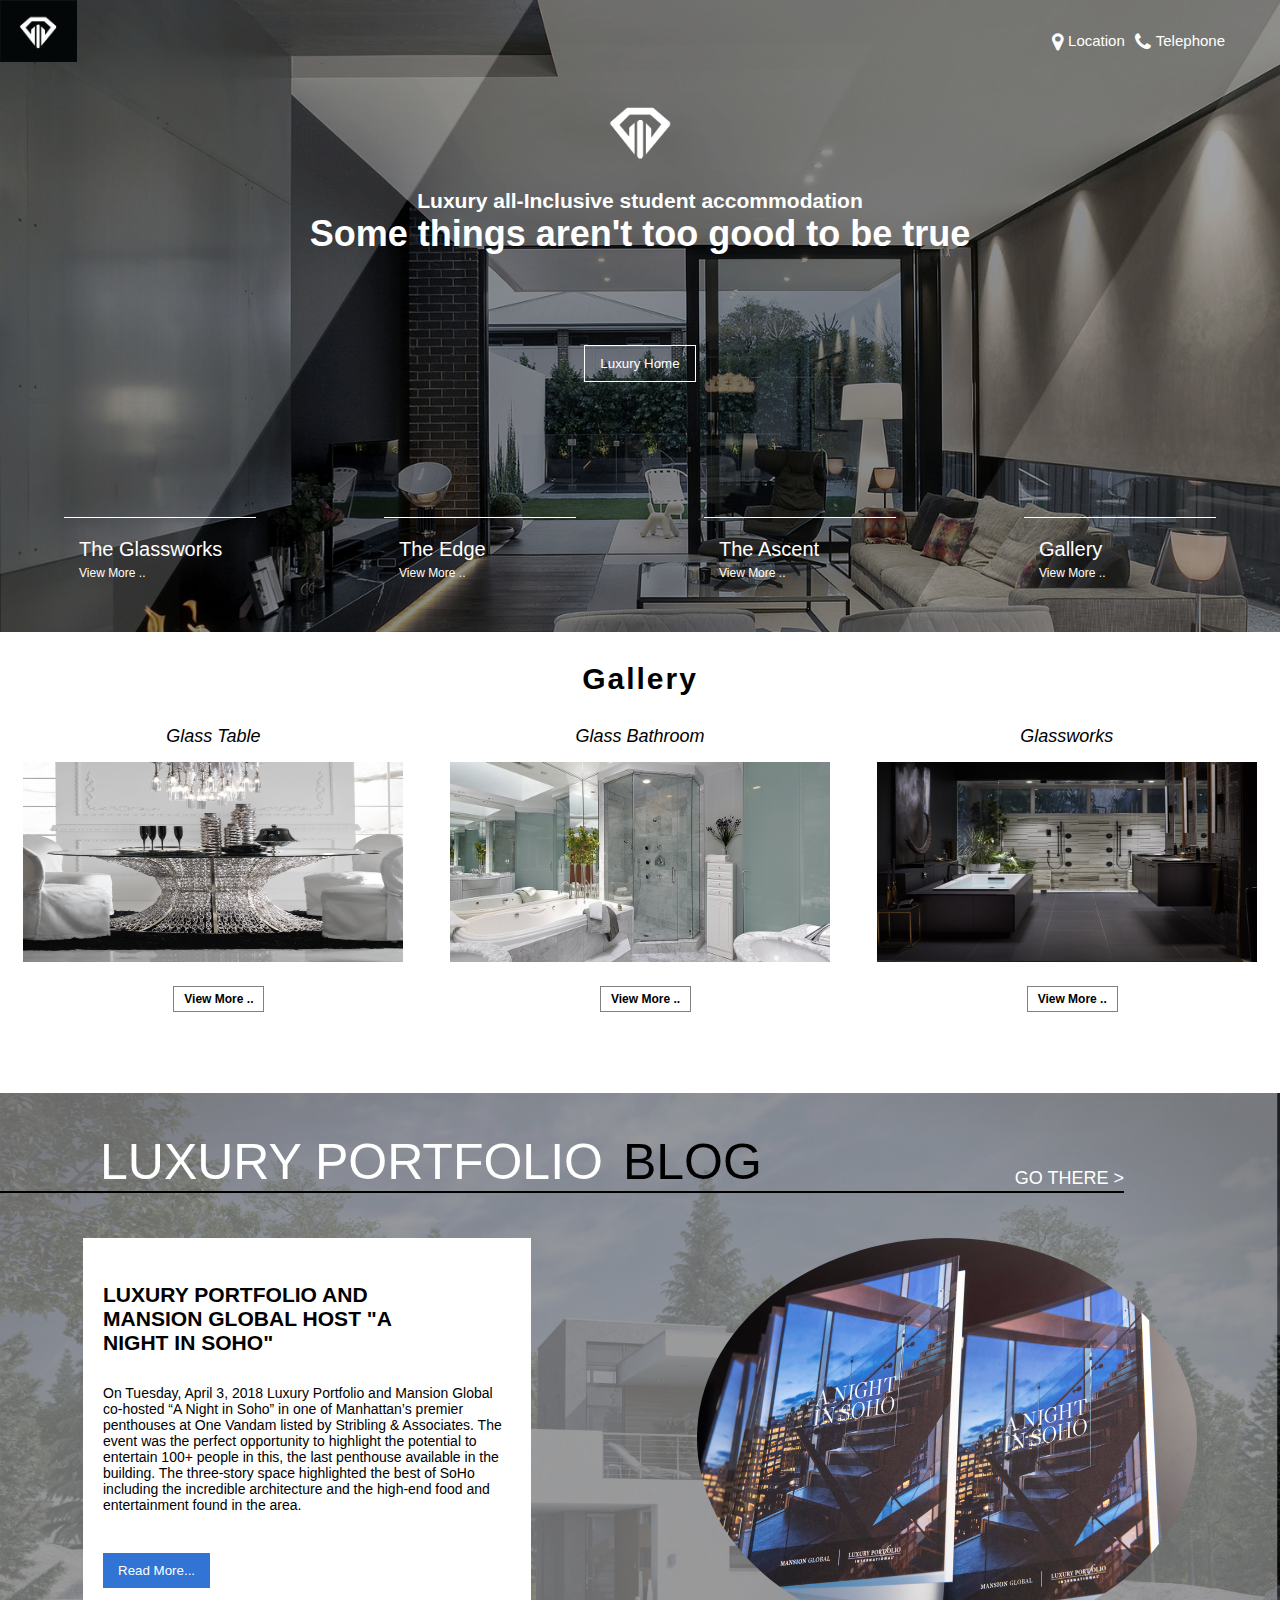
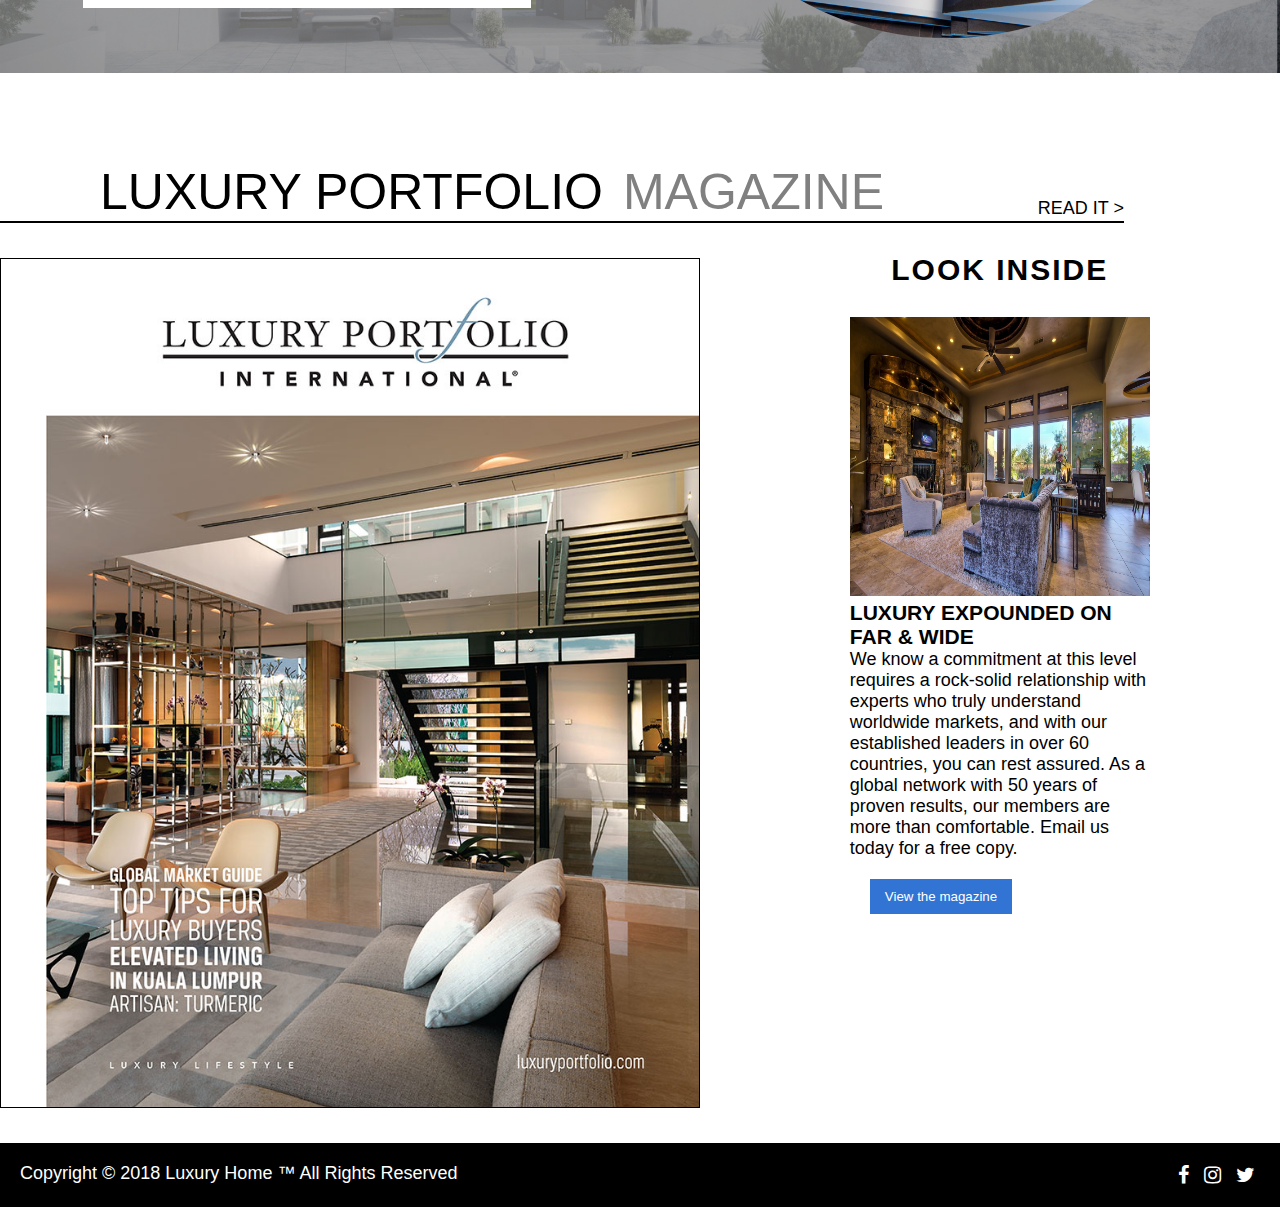
<file: HTML_CSS_Exams/August_2020/03. Apartment/apartment.html>
<!DOCTYPE html>
<html>

<head>
    <title>Apartment</title>
    <meta charset="utf-8" />
    <link rel="stylesheet" type="text/css" href="apartment.css">
    <link href="https://stackpath.bootstrapcdn.com/font-awesome/4.7.0/css/font-awesome.min.css" rel="stylesheet"
        integrity="sha384-wvfXpqpZZVQGK6TAh5PVlGOfQNHSoD2xbE+QkPxCAFlNEevoEH3Sl0sibVcOQVnN" crossorigin="anonymous">
</head>

<body>
    <header>
        <div class="div-header">
            <div class="div-logo">
                <img src="images/logo.jpg" alt="logo">
            </div>
            <ul>
                <i class="fa fa-map-marker" aria-hidden="true"></i>
                <li><a href="">Location</a></li>
                <i class="fa fa-phone" aria-hidden="true"></i>
                <li><a href="">Telephone</a></li>
            </ul>
        </div>
        <img class="logo-center" src="images/logo-center.png" alt="logo">
        <h3>Luxury all-Inclusive student accommodation</h3>
        <h1>Some things aren't too good to be true</h1>
        <button class="button-header">Luxury Home</button>
        <section class="options">
            <article>
                <h4>The Glassworks</h4>
                <a href="#">View More ..</a>
            </article>
            <article>
                <h4>The Edge</h4>
                <a href="#">View More ..</a>
            </article>
            <article>
                <h4>The Ascent</h4>
                <a href="#">View More ..</a>
            </article>
            <article>
                <h4>Gallery</h4>
                <a href="#">View More ..</a>
            </article>
        </section>
    </header>
    <main>
        <h2>Gallery</h2>
        <section class="gallery">
            <article>
                <p>Glass Table</p>
                <img src="images/glass-1.jpg" alt="room">
                <div>
                    <a href="#">View More ..</a>
                </div>
            </article>
            <article>
                <p>Glass Bathroom</p>
                <img src="images/glass-2.png" alt="room">
                <div>
                    <a href="#">View More ..</a>
                </div>
            </article>
            <article>
                <p>Glassworks</p>
                <img src="images/glass-3.jpg" alt="room">
                <div>
                    <a href="#">View More ..</a>
                </div>
            </article>
        </section>
        <section class="blog">
            <div class="blog-title">
                <h4>LUXURY PORTFOLIO<SPAN>BLOG</SPAN></h4>
                <a href="#">GO THERE ></a>
            </div>
            <article>
                <div id="about-blog">
                    <h3>LUXURY PORTFOLIO AND MANSION GLOBAL HOST "A NIGHT IN SOHO"</h3>
                    <p>On Tuesday, April 3, 2018 Luxury Portfolio and Mansion Global co-hosted
                        “A Night in Soho” in one of Manhattan’s premier penthouses at One Vandam
                        listed by Stribling & Associates. The event was the perfect opportunity to
                        highlight the potential to entertain 100+ people in this, the last penthouse
                        available in the building. The three-story space highlighted the best of SoHo
                        including the incredible architecture and the high-end food and entertainment
                        found in the area.</p>
                    <button>Read More...</button>
                </div>
                <img src="images/blog-pic.JPG" alt="blog-pic">
            </article>
        </section>
        <section class="magazine">
            <div class="magazine-title">
                <h4>LUXURY PORTFOLIO<SPAN>MAGAZINE</SPAN></h4>
                <a href="#">READ IT ></a>
            </div>
            <article>
                <img id="magazine-img" src="images/luxury-magazine.jpg" alt="magazine">
                <div class="magazine-info">
                    <h2>LOOK INSIDE</h2>
                    <img src="images/room-5.jpg" alt="magazine-inside">
                    <h3>LUXURY EXPOUNDED ON FAR & WIDE</h3>
                    <p>We know a commitment at this level requires a rock-solid relationship
                        with experts who truly understand worldwide markets, and with our
                        established leaders in over 60 countries, you can rest assured.
                        As a global network with 50 years of proven results, our members are
                        more than comfortable. Email us today for a free copy.</p>
                    <button>View the magazine</button>
                </div>
            </article>
        </section>
        <footer>
            <p>Copyright © 2018 Luxury Home ™ All Rights Reserved</p>
            <div class="icons">
                <a href="#"><i class="fa fa-facebook" aria-hidden="true"></i></a>
                <a href="#"><i class="fa fa-instagram" aria-hidden="true"></i></a>
                <a href="#"><i class="fa fa-twitter" aria-hidden="true"></i></a>
            </div>
        </footer>
    </main>
</body>

</html>
</file>
<file: CSS_Advanced/box change/style.css>
.box{
    margin: 50px auto;
    background-color: red;
    color: white;
    font-size: 24px;
    border-radius: 10px;
    width: 200px;
    height: 200px;

    transition: all 1s ease-out;
}

.text{
    text-align: center;
}

.box:hover{
    transform: scale(1.3) translate(50px, 50px);
    color: green;
    background-color: violet;
}
</file>
<file: CSS_Advanced/circletobox/style.css>
main{
    height: 100vh;
    display: flex;
    justify-content: center;
    align-items: center;
}

main .circle{
    width: 100px;
    height: 100px;
    border-radius: 50%;
    background-color: red;
    animation: circle-square 1s ease infinite alternate;
}

@keyframes circle-square{
    from{
        background-color: red;
        border-radius: 50%;
    }

    to{
        background-color: orange;
        border-radius: 0%;
        height: 150px;
        width: 150px;
    }
}
</file>
<file: CSS_Advanced/Colorful Statistic Diagram/style.css>
.wrapper{
    margin: 50px auto;
    width: 700px;
    display: grid;
    grid-template-columns: repeat(7, 1fr);
    grid-template-rows: repeat(10, 1fr);
}

.bar{
    text-transform: uppercase;
    padding: 5px;
    min-height: 10px;
    width: 100px;
}

.bar.a{
    grid-row: 10 / 11;
    grid-column: 1 / 2;
    background-color: #7FFFD4;
}
.bar.b{
    grid-row: 7 / 11;
    grid-column: 2 / 3;
    background-color: #FFFF00;
}
.bar.c{
    grid-row: 9 / 11;
    grid-column: 3 / 4;
    background-color: #FFC0CB;
}
.bar.d{
    grid-row: 5 / 11;
    grid-column: 4 / 5;
    background-color: #62E3E7;
}
.bar.e{
    grid-row: 1 / 11;
    grid-column: 5 / 6;
    background-color: #CBF382;
}
.bar.f{
    grid-row: 4 / 11;
    grid-column: 6 / 7;
    background-color: #7718CF;
}
.bar.g{
    grid-row: 10 / 11;
    grid-column: 7 / 8;
    background-color: #F78D15;
}
</file>
<file: CSS_Advanced/Grid Areas Media Queries/style.css>
.page-wrapper {
  margin: 10px;
  display: grid;
  grid-template-columns: repeat(3, 1fr);
  grid-template-rows: repeat(3, 30px);
  grid-template-areas: 'header header header' 'main main aside' 'footer footer footer';
  gap: 10px;
}

.page-wrapper * {
  background-color: black;
  color: white;
  padding: 10px;
  border-radius: 3px;
  font-size: 12px;
  display: flex;
  align-items: center;
}

header {
  grid-area: header;
}

main {
  grid-area: main;
}

aside {
  grid-area: aside;
}

footer {
  grid-area: footer;
}

@media only screen and (max-width: 1024px) {
  .page-wrapper {
    grid-template-columns: 1fr;
    grid-template-rows: repeat(4, 40px);
    grid-template-areas: 'header' 'main' 'aside' 'footer';
    row-gap: 15px;
  }
  .page-wrapper * {
    font-size: 14px;
  }
}
</file>
<file: CSS_Advanced/grid chess board/style.css>
.board{
    width: 300px;
    height: 300px;
    margin: 50px auto;
    padding: 20px;
    border: 2px solid black;
    display: grid;
    grid-template-columns: repeat(5, 1fr);
    grid-template-rows: repeat(5, 1fr);
    gap: 5px;
}

.cell{
    border: 1px solid black;
    border-radius: 5px;
}

.cell:nth-child(odd){
    background-color: black;
}

.cell:nth-child(even){
    background-color: white;
}
</file>
<file: CSS_Advanced/simple blog layout/style.css>
.grid-wrapper{
    display: grid;
    width: 80%;
    margin: 50px auto;
    grid-template-columns: 2fr 1fr;
    grid-template-rows: 1fr 1fr 1fr;
    gap: 15px;
}

.grid-wrapper *{
    background-color: black;
    color: white;
    padding: 20px;
}

.grid-wrapper header, .grid-wrapper footer{
    grid-column: 1 / span 2;
}
</file>
<file: CSS_Advanced/simple grid/style.css>
.grid-wrapper{
    display: grid;
    width: 80%;
    margin: 50px auto;
    grid-template-columns: 1fr 1fr 1fr;
    grid-template-rows: 1fr 1fr 1fr;
    gap: 10px;
}

.grid-wrapper article{
    background-color: black;
    color: white;
    padding: 20px;
}
</file>
<file: HTML_CSS_Exams/March_2020/01. Car Dealers/style.css>
@import url('https://fonts.googleapis.com/css2?family=Lato:wght@400;700;900&display=swap');

html{
    font-family: 'Lato', sans-serif;
}

*,
*::after,
*::before{
    box-sizing: border-box;
    margin: 0;
    padding: 0;
}

h1.main-heading{
    text-align: center;
    margin: 20px 0;
    font-weight: 400;
}

.container{
    display: flex;
    margin: 50px 50px;
}

.content > p{
    margin: 50px 0;
}

.content-short{
    display: flex;
    margin: 15px 0;
}

.content-short-heading{
    font-weight: 700;
    margin-bottom: 10px;
}

.img-wrapper{
    margin-left: 50px;
}
</file>
<file: HTML_CSS_Exams/March_2020/02. Beats/style.css>
@import url('https://fonts.googleapis.com/css2?family=Open+Sans:ital,wght@0,300;0,400;0,600;0,700;0,800;1,300;1,400;1,600;1,700;1,800&display=swap');

html{
    font-family: 'Open Sans', sans-serif;
}

*{
    margin:0;
}

.red{
    color: #FF0000;
}

.uppercase{
    text-transform: uppercase;
}

.btn{
    color: white;
    background-color: #FF0000;
    border-radius: 25px;
    outline: none;
    border: none;
    padding: 15px 40px;
}

.solo-wireless, .powerbeats, .music-free, .give-life{
    display: flex;
}

header nav{
    padding: 30px 0;
}

.nav-list-items{
    list-style: none;
    display: flex;
    justify-content: space-around;
    padding: 0;
}

.nav-list-items li a{
    text-decoration: none;
    color: #9D9D9D;
    font-weight: 700;
}

.solo-wireless{
    margin-top: 50px;
    justify-content: space-between;
    align-items: center;
    font-weight: 300;
}

.solo-wireless-content{
    padding-left: 50px;
    flex-basis: 60%;
}

.solo-wireless-content-heading{
    text-transform: uppercase;
    font-size: 3rem;
    font-weight: inherit;
}

.solo-wireless-content-text{
    margin: 30px 0;
    font-weight: inherit;
}

.solo-wireless-content-view{
    font-weight: inherit;
}

.solo-wireless-img-container img{
    width: 80%;
    position: relative;
    right: -150px;
}

.powerbeats{
    justify-content: space-around;
    padding: 70px 0;
    background-color: #FBFCFF;
}

.powerbeats-img-container{
    width: 400px;
}

.powerbeats-img-container img{
    width: 100%;
}

.powerbeats-content{
    flex-basis: 40%;
    display: flex;
    flex-direction: column;
    justify-content: space-between;
}

.powerbeats-content-big-heading{
    text-transform: uppercase;
    font-size: 3.5rem;
    font-weight: 300;
}

.powerbeats-content-small-heading{
    text-align: center;
    text-transform: uppercase;
}

.powerbeats-content-text{
    font-weight: 300;
    font-size: 18px;
}

.price-buy{
    display: flex;
    align-items: center;
}

.price{
    font-weight: 700;
    font-size: 2.5rem;
}

.powerbeats-content-buy{
    margin-left: 20px;
}

.music-free{
    color: white;
    background-color: #575757;
    flex-direction: column;
    align-items: center;
    padding: 20px 0;
}

.music-free .img-text{
    display: flex;
    align-items: center;
}

.music-free-img-container{
    width: 100px;
}

.music-free-img-container img{
    width: 100%;
}

.music-free-text{
    font-size: 2rem;
    text-transform: uppercase;
    padding: 0 10px;
}

.music-free a{
    color: white;
    font-weight: 700;
    font-size: 1.2rem;
}

.img-beats-girl-container img{
    width: 100%;
    height: 100%;
}

.give-life-content{
    background-color: #DADADA;
    padding: 30px;
}
.give-life-content .uppercase.strong{
    font-size: 8rem;
    letter-spacing: -12px;
    font-weight: bold;
}

.give-life-content div:nth-child(3){
    font-size: 2rem;
    letter-spacing: -3px;
}

.img-beats-red-continer{
    background-color:  #DADADA;
    padding-top: 30px;
    flex: 1;
}

footer{
    font-size: 1.6rem;
    text-align: center;
    padding: 30px 0;
}
</file>
<file: HTML_CSS_Exams/August_2019/02_HTTP-Cats/Solution/style.css>
*, *:before, *:after {
    box-sizing: border-box;
}

html {
    font-size: 13pt;
}

body {
    font-family: "Poppins", sans-serif;
    font-weight: 300;
    font-size: 1rem;
    line-height: 1.65;
    background: url(images/145573.jpg) no-repeat fixed center;
    background-size: cover;
}

a {
    text-decoration: underline;
}

a:hover {
    text-decoration: none;
}

a {
    color: #54a354;
}

h2, h3 {
    color: #1e1f23;
}

.gallery {
    width: 100%;
    margin: 0;
    display: flex;
    flex-wrap: wrap;
    align-items: stretch;
}

.gallery > * {
    flex-shrink: 1;
    flex-grow: 0;
}

.gallery > * {
    width: 50%;
}

img {
    position: relative;
    margin: 0 !important;
    display: block;
    width: 100%;
}

header p {
    position: relative;
    color: #bbb;
    font-size: 1.25rem;
}

.spotlight {
    display: flex;
    flex-wrap: wrap;
    align-items: center;
}

.spotlight > * {
    flex-shrink: 1;
    flex-grow: 0;
}

.spotlight > * {
    width: 50%;
}

.spotlight p:last-child {
    margin: 0;
}

.spotlight .inner {
    padding: 6rem;
}

.spotlight.alt {
    background: #1e1f23;
    color: rgba(255, 255, 255, 0.25);
    display: flex;
    flex-wrap: wrap;
    align-items: center;
    text-align: right;
}

.spotlight.alt > * {
    flex-shrink: 1;
    flex-grow: 0;
}

.spotlight.alt h3 {
    color: #FFF;
}

body {
    background-color: #1e1f23;
    padding-top: 8rem;
}

header {
    color: #a6a6a6;
    text-align: center;
}

header > .logo {
    margin: 0 0 4rem 0;
    padding: 0;
}

header > .logo a {
    font-size: 4rem;
    font-weight: 700;
    color: #FFF;
    text-decoration: none;
    line-height: 1rem;
}

header > .logo span {
    font-weight: 300;
    font-size: 1rem;
    display: block;
    color: rgba(255, 255, 255, 0.65);
}

main > .inner {
    width: 80rem;
    max-width: 90%;
    margin: 0 auto 2rem;
    background: rgba(255, 255, 255, 0.95);
    box-shadow: 0 0 15px 0 rgba(0, 0, 0, 0.75);
    border-radius: 4px;
}

.wrapper > header {
    text-align: center;
    background: #FFF;
    padding: 2rem;
    margin: 0;
}

.wrapper > header h2 {
    position: relative;
    padding-bottom: .75rem;
}

.wrapper > header h2:after {
    content: '';
    position: absolute;
    margin: auto;
    right: 0;
    bottom: 0;
    left: 0;
    width: 10%;
    height: 1px;
    background-color: rgba(0, 0, 0, 0.125);
}

.wrapper > header p {
    text-transform: uppercase;
    font-weight: 300;
    font-size: .8rem;
    letter-spacing: .25rem;
    margin: 0;
}

.wrapper > header.special {
    padding: 4rem 2rem;
}

.wrapper.style1 .content {
    padding: 6rem;
}

.wrapper.style2 {
    background: #1e1f23;
    padding: 6rem;
}

.wrapper.style2 header {
    background: #121315;
    border-radius: 4px 4px 0 0;
}

.wrapper.style2 header h2 {
    color: #FFF;
}

.wrapper.style2 header h2:after {
    background-color: rgba(255, 255, 255, 0.125);
}

.wrapper.style2 header p {
    color: rgba(255, 255, 255, 0.25);
}

footer {
    color: #bbb;
    font-size: 0.9rem;
    margin: 0 0 2rem 0;
    padding: 0 1rem;
    text-align: center;
}
</file>
<file: HTML_CSS_Exams/August_2019/02_HTTP-Cats/Solution/responsive.css>
@media screen and (max-width: 768px){
    .gallery{
        flex-direction: column;
    }

    .gallery > * {
        width: 100%;
    }

    .wrapper.style2 {
        padding: 2rem;
    }

    .spotlight > * {
        width: 100%;
        text-align: center;
    }

    .spotlight .inner {
        padding: 2rem;
    }

    footer {
        font-size: 1.2rem;
    }
}
</file>
<file: HTML_CSS_Exams/August_2020/03. Apartment/apartment.css>
* {
  margin: 0;
  padding: 0;
}

@import url('https://fonts.googleapis.com/css?family=Roboto');

body {
  font-family: "Roboto", sans-serif;
  font-size: 18px;
}

header {
  background: linear-gradient(rgba(0, 0, 0, 0.3), rgba(0, 0, 0, 0.3)), url("images/luxury-home.jpg") no-repeat;
  background-size: cover;
  text-align: center;
  color: white;
}

.div-header {
  display: flex;
  justify-content: space-between;
}

.div-logo {
  width: 10%;
  text-align: left;
}

.div-logo>img {
  width: 60%;
}

ul {
  display: flex;
  padding: 30px 50px 0 0;
}

ul li {
  padding-right: 5px;
  list-style: none;
}

li a {
  color: white;
  text-decoration: none;
  font-size: 15px;
}

i.fa {
  font-size: 20px;
  padding: 2px 5px 0 5px;
}

.logo-center {
  width: 10%;
  padding-top: 15px;
}

.logo-center h3 {
  padding-bottom: 25px;
  font-size: 18px;
  font-weight: lighter;
}

.logo-center h1 {
  margin: auto;
  width: 50%;
  font-size: 70px;
  font-weight: bold;
}

.button-header {
  background: none;
  border: none;
  border: 1px solid white;
  color: white;
  padding: 10px 15px;
  margin: 90px 0 100px 0;
}

.button-header:hover {
  background: black;
  cursor: pointer;
}

.options {
  display: flex;
  justify-content: space-around;
  padding-top: 35px;
}

.options article {
  text-align: left;
  border-top: 1px solid white;
  width: 15%;
  padding-bottom: 50px;
}

.options article h4 {
  padding-left: 15px;
  padding-top: 20px;
  font-weight: lighter;
  font-size: 20px;
}

.options a {
  font-weight: lighter;
  font-size: 12px;
  padding-left: 15px;
  color: white;
  text-decoration: none;
}

main h2 {
  text-align: center;
  font-size: 30px;
  letter-spacing: 2px;
  padding: 30px 0;
}

.gallery {
  display: flex;
  justify-content: space-around;
  padding-bottom: 85px;
}

.gallery article a {
  font-weight: bold;
  border: 1px solid gray;
  padding: 5px 10px;
  font-size: 12px;
  color: black;
  text-decoration: none;
  margin-left: 150px;
}

.gallery article>img {
  width: 380px;
  height: 200px;
  padding-bottom: 20px;
}

.gallery article p {
  text-align: center;
  padding-bottom: 15px;
  font-style: italic;
}

.blog-title {
  display: flex;
  justify-content: space-between;
  border-bottom: 2px solid black;
  width: 80%;
  padding: 40px 0 0 100px;
}

.blog {
  background: linear-gradient(rgba(0, 0, 0, 0.1), rgba(0, 0, 0, 0.1)), url("images/background-blog.jpg") no-repeat;
  background-size: cover;
  padding-bottom: 35px;
}

.blog-title h4 {
  font-size: 50px;
  color: white;
  font-weight: lighter;
}

.blog-title h4 span {
  padding-left: 20px;
  color: #000;
}

.blog-title a {
  padding-top: 35px;
  text-decoration: none;
  color: white;
  font-weight: lighter;
}

.blog article {
  display: flex;
  justify-content: space-around;
}

.blog article img {
  width: 500px;
  height: 400px;
  border-radius: 50%;
  margin-top: 45px;
}

#about-blog {
  background: white;
  width: 35%;
  height: 35%;
  margin-top: 45px;
}

#about-blog h3 {
  padding: 45px 0 10px 0;
  width: 80%;
  margin: 0 20px 20px 20px;
}

#about-blog p {
  font-size: 14px;
  margin: 0 20px 20px 20px;
}

#about-blog button {
  border: none;
  background: #3174D3;
  color: white;
  padding: 10px 15px;
  margin: 20px 0 20px 20px;
}

.magazine {
  padding-top: 50px;
}

.magazine-title {
  display: flex;
  justify-content: space-between;
  border-bottom: 2px solid black;
  width: 80%;
  padding: 40px 0 0 100px;
}

.magazine-title h4 {
  font-size: 50px;
  color: black;
  font-weight: lighter;
}

.magazine-title h4 span {
  padding-left: 20px;
  color: grey;
}

.magazine-title a {
  padding-top: 35px;
  text-decoration: none;
  color: black;
}

.magazine article {
  display: flex;
  justify-content: space-around;
  width: 85%;
}

#magazine-img {
  width: 60%;
  height: 20%;
  padding-left: 45px;
  border: 1px solid black;
  margin-top: 35px;
}

.magazine-title {
  border-bottom: 2px solid black;
}

.magazine-info img {
  width: 300px;
  height: 279px;
}

.magazine-info button {
  border: none;
  background: #3174D3;
  color: white;
  padding: 10px 15px;
  margin: 20px 0 20px 20px;
}

.magazine-info {
  margin-left: 150px;
}

footer {
  margin-top: 35px;
  display: flex;
  justify-content: space-between;
  text-align: center;
  background: black;
  padding: 20px 20px;
  color: white;
  font-weight: lighter;
}

.icons a i.fa {
  color: white;
}
</file>
<file: HTML_CSS_Exams/August_2019/01_Advantages/Requirements-and-Resources/style.css>
@import 'https://cdnjs.cloudflare.com/ajax/libs/font-awesome/5.13.0/css/all.min.css';
@import url('https://fonts.googleapis.com/css2?family=Lato:ital,wght@0,100;0,300;0,400;0,700;0,900;1,100;1,300;1,400;1,700;1,900&display=swap');

body{
    font-family: 'Lato', sans-serif;
}

.advantage{
    display: flex;
    flex-direction: column;
    width: 800px;
    margin: 50px auto;
}

.advantage-header{
    background-color: #42ABF8;
    width: 120px;
    padding: 10px;
    text-align: center;
    color: white;
    border-radius: 5px 5px 0 0;
    align-self: flex-end;
}

.advantage-list{
    margin-top: 0;
}

.advantage-list ul{
    margin: 0;
    padding: 0;
}

.advantage-list li{
    list-style: none;
    background-color: #F4F5F7;
    margin-bottom: 2px;
    padding: 16px;
    display: flex;
    justify-content: space-between;
}

.advantage-list li:first-child{
    border-radius: 8px 0 0 0;
}

.advantage-list li:last-child{
    border-radius: 0 0 8px 8px;
}

.fa-check-circle{
    color: #23BE5E;
    font-size: 20px;
}
</file>
<file: HTML_CSS_Exams/August_2019/03_WordPress-Essentials/Requirements-and-Resources/style.css>
@import 'https://cdnjs.cloudflare.com/ajax/libs/font-awesome/5.13.0/css/all.min.css';
@import url('https://fonts.googleapis.com/css2?family=Lato:ital,wght@0,100;0,300;0,400;0,700;0,900;1,100;1,300;1,400;1,700;1,900&display=swap');

body{
    font-family: 'Lato', sans-serif;
    margin: 0;
    padding: 0;
}

.grey-bg{
    background-color: #F2F2F2;
}

a{
    text-decoration: none;
    color: white;
}

li{
    list-style: none;
    padding: 5px 10px;
}

ul{
    display: flex;
    padding: 0;
}

.title{
    border-bottom: 4px solid #FFA000;
    display: inline-block;
    width: auto;
    text-align: center;
    margin: auto;
}

.participation-btn{
    font-weight: 700;
    color: white;
    background-color: #FFA000;
    padding: 10px 70px;
    outline: none;
    border: none;
    border-radius: 20px;
    cursor: pointer;
}

.main-nav{
    display: flex;
    justify-content: space-around;
    align-items: center;
    background-color: #234465;
    color: white;
}

.logo-candidate{
    display: flex;
    justify-content: space-between;
    padding: 0;
    width: 300px;
}

.logo a img{
    min-width: 120px;
}

.logo-candidate li:last-child{
    background-color: #FFA000;
    padding: 8px 15px;
    border-radius: 20px;
    font-weight: 700;
}

.main-menu{
    display: flex;
    padding: 0;
}

.main-menu li a{
    color: #8FA1B2;
    font-weight: 700;
}

.main-menu li:last-child a{
    background-color: #FFA000;
    padding: 5px 15px;
    border-radius: 15px;
    color: white;
    font-size: 14px;
}

.courses-nav li{
    list-style: none;
    padding: 0 10px;
}

.courses-nav li:first-child a{
    color: #FFA000;
}

.courses-nav li:last-child a{
    color: #234465;
}

.header-content{
    display: flex;
    flex-direction: column;
    align-items: center;
    background-color: rgb(0, 0, 0, 0.5);
    color: white;
    padding-bottom: 20px;
}

.header-content h1{
    margin-bottom: 0;
}

main section{
    display: flex;
    flex-direction: column;
    width: 80%;
    margin: 20px auto;
    padding: 20px 40px;
}

.course-info{
    display: flex;
    flex-direction: column;
    align-items: center;
}

.skills ul{
    flex-wrap: wrap;
    justify-content: center;
}

.skills li{
    flex-basis: 45%;
}

.skills li .fa-graduation-cap{
    color: #FFA000;
}

.course-themes ul{
    flex-wrap: wrap;
    justify-content: center;
}

.course-themes ul li{
    flex-basis: 45%;
    background-color: #DADADA;
    margin: 6px;
    border-left: 3px solid #2E4D6C;
}

.course-suitable{
    background-color: #FFA000;
    color: white;
}

.course-suitable h2{
    border-bottom: 4px solid white;
}

footer{
    background-color: #234465;
    display: flex;
    justify-content: space-between;
}

.footer-article-header{
    color: #FFA000;
}

.footer-list-items{
    display: flex;
    flex-direction: column;
    padding: 0;
}

.footer-list-items li{
    list-style: none;
    margin-bottom: 5px;
}
</file>
